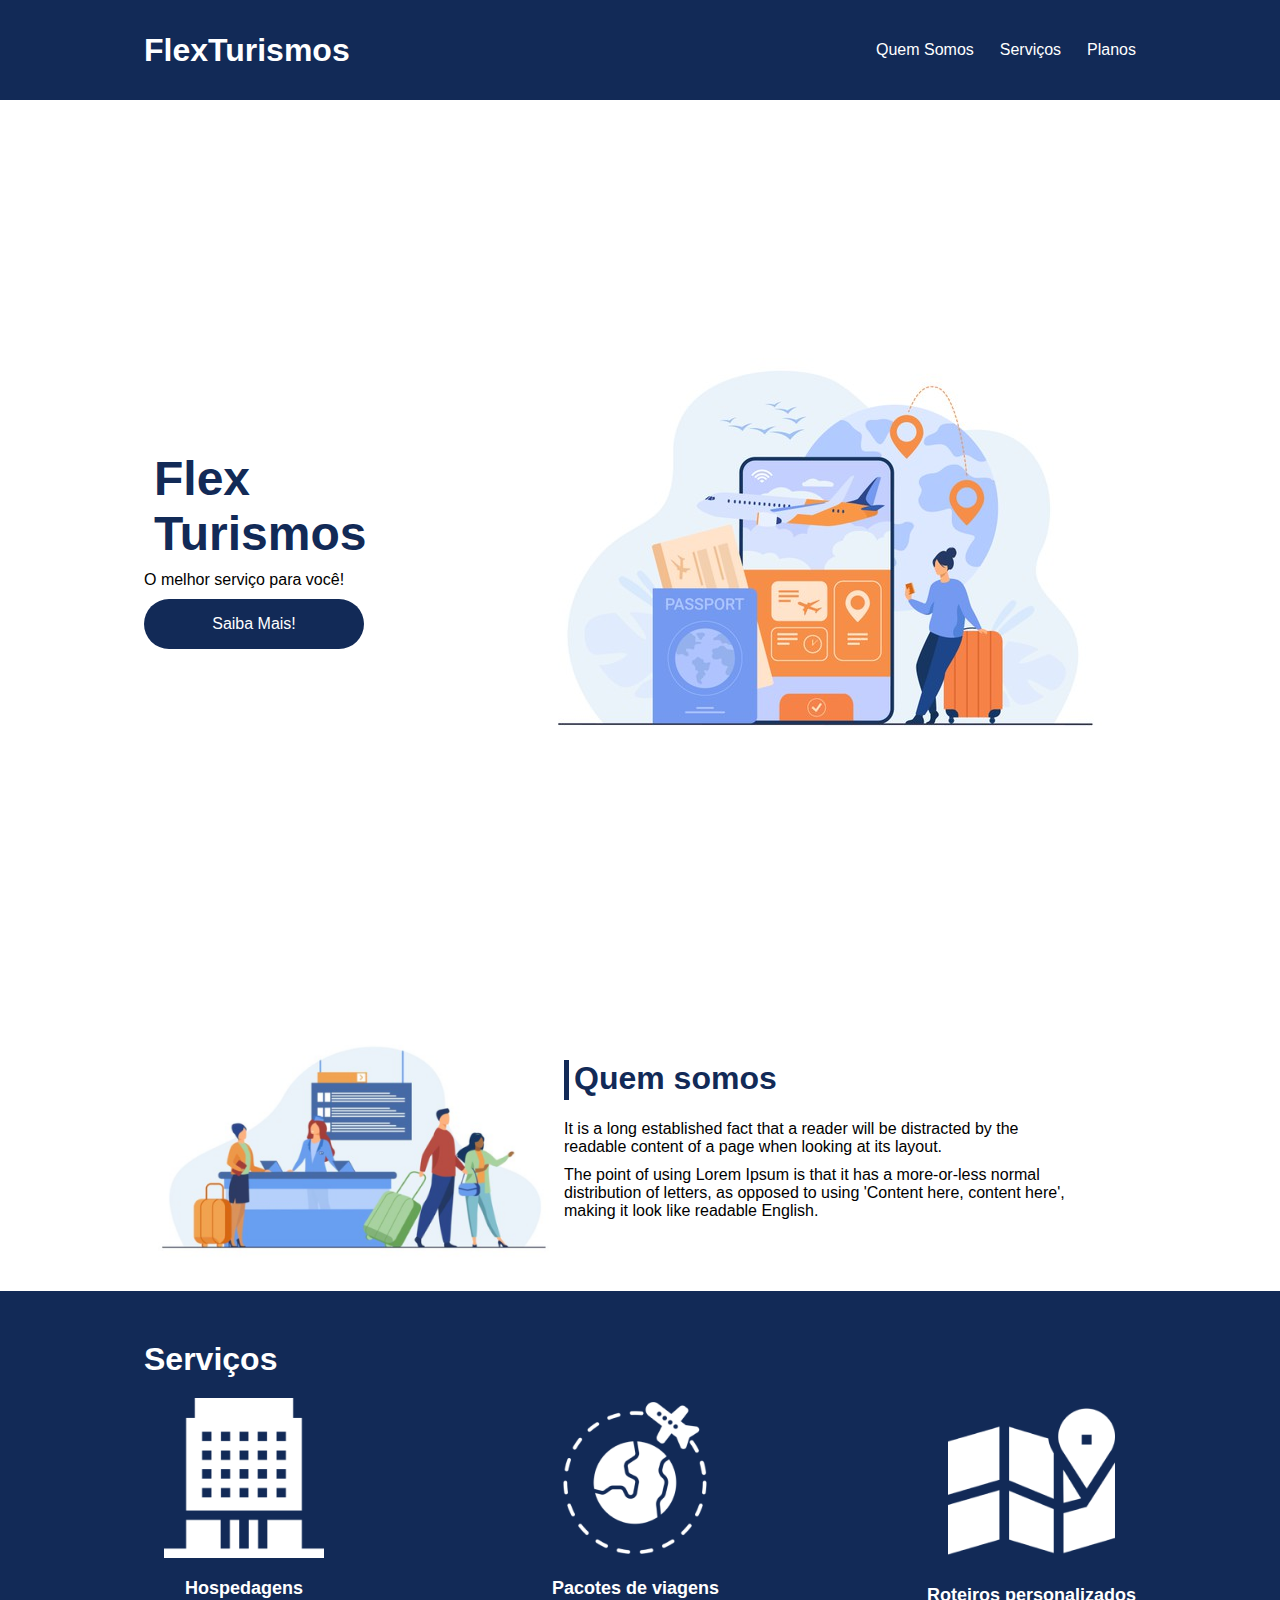
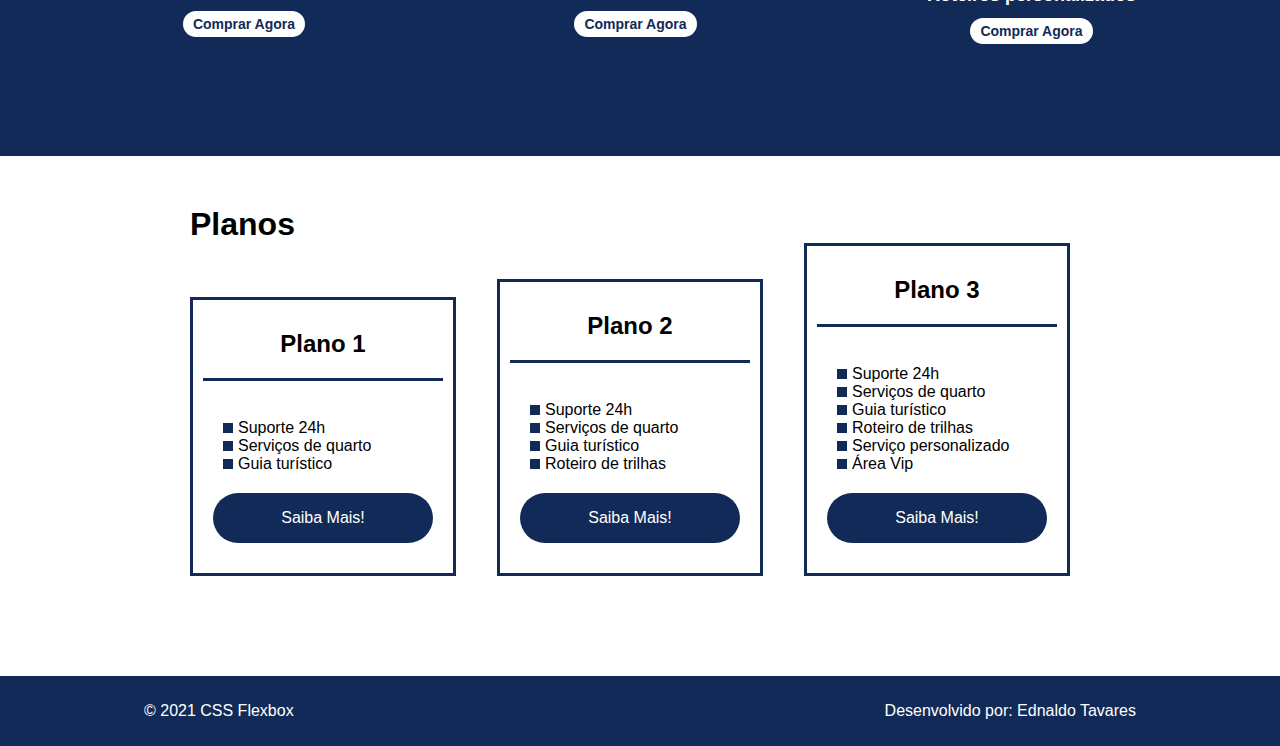
<file: Flexbox em css/projeto Flexbox - Dio/index.html>
<!DOCTYPE html>
<html lang="pt-br">
<head>
    <meta charset="UTF-8">
    <meta name="viewport" content="width=device-width, initial-scale=1.0">
    <title>Flex Turismos</title>
    <link rel="stylesheet" href="./src/css/style.css">
    <link rel=""precconect" href="https://font.googleapis.com">
    <link rel=""precconect" href="https://font.gstatic.com" crossorigin>
    <link href="https://font.googleapis.com/css2?family=Open+Sans:ital,wght@0,300;0,600;0,700;1,300;1,400;1,600&display=swap" >
</head>
<body>
    <header>
        <div class="flex-container menu">
            <div><h1>FlexTurismos</h1></div>
            <ul class="list-itens">
                <li><a href="#quem-somos">Quem Somos</a></li>
                <li><a href="#servicos">Serviços</a></li>
                <li><a href="#planos">Planos</a></li>
            </ul>
        </div>
    </header>

    <div class="flex-container apresentacao">
        <div class="texto-apresentacao" >
            <h1>Flex <br>Turismos</h1>
            <p>O melhor serviço para você!</p>
            <a href="" class="btn">Saiba Mais!</a>
        </div>

        <div>
            <div><img src="./src/images/0-main.png" alt="banner de apresentação"></div>
        </div>
    </div>

    <div class="flex-container" id="quem-somos">
        
        <div>
            <h2>Quem somos</h2>
            <p>It is a long established fact that a reader will be distracted by the readable content of a page when looking at its layout. </p>
            <p>The point of using Lorem Ipsum is that it has a more-or-less normal distribution of letters, as opposed to using 'Content here, content here', making it look like readable English.</p>
        </div>

        <div>
            <img src="./src/images/1-quem-somos.png" alt="balcão de atendimento">
        </div>

    </div>

    <div class="container-externo">
        
        <div class="flex-container" id="servicos">
            
            <div>
                <h2>Serviços</h2>
            </div>

            <div class="list-servicos">
                
                <div class="item-servico">
                    <div><img src="./src/images/icon-2.png" alt="hospedagens"></div>
                    <p>Hospedagens</p>
                    <a href="#">Comprar Agora</a>
                </div>

                <div class="item-servico">
                    <div ><img src="./src/images/icon-1.png" alt="pacote de viagens"></div>
                    <p>Pacotes de viagens</p>
                    <a href="#">Comprar Agora</a>
                </div>

                <div class="item-servico">
                    <div><img src="./src/images/icon-3.png" alt="roteiros personalizados"></div>
                    <p>Roteiros personalizados</p>
                    <a href="#">Comprar Agora</a>
                </div>

            </div>
        </div>
    </div>

    <div class="flex-container" id="planos">

        <div><h2>Planos</h2></div>

        <div class="lista-planos">

            <div class="item-plano">
                <h3>Plano 1</h3>
                <br>
                <ul>
                    <li>Suporte 24h</li>
                    <li>Serviços de quarto</li>
                    <li>Guia turístico</li>
                </ul>
                <a href="#" class="btn">Saiba Mais!</a>
            </div>
    
            <div class="item-plano">
                <h3>Plano 2</h3>
                <br>
                <ul>
                    <li>Suporte 24h</li>
                    <li>Serviços de quarto</li>
                    <li>Guia turístico</li>
                    <li>Roteiro de trilhas</li>
                </ul>
                <a href="#" class="btn">Saiba Mais!</a>
            </div>
    
            <div class="item-plano">
                <h3>Plano 3</h3>
                <br>
                <ul>
                    <li>Suporte 24h</li>
                    <li>Serviços de quarto</li>
                    <li>Guia turístico</li>
                    <li>Roteiro de trilhas</li>
                    <li>Serviço personalizado</li>
                    <li>Área Vip</li>
                </ul>
                <a href="#" class="btn">Saiba Mais!</a>
            </div>

        </div>
        
    </div>

    <footer>
        <div class="flex-container footer">
            <p>&copy; 2021 CSS Flexbox</p>
            <p>Desenvolvido por: Ednaldo Tavares</p>
        </div>
    </footer>
</body>
</html>
</file>
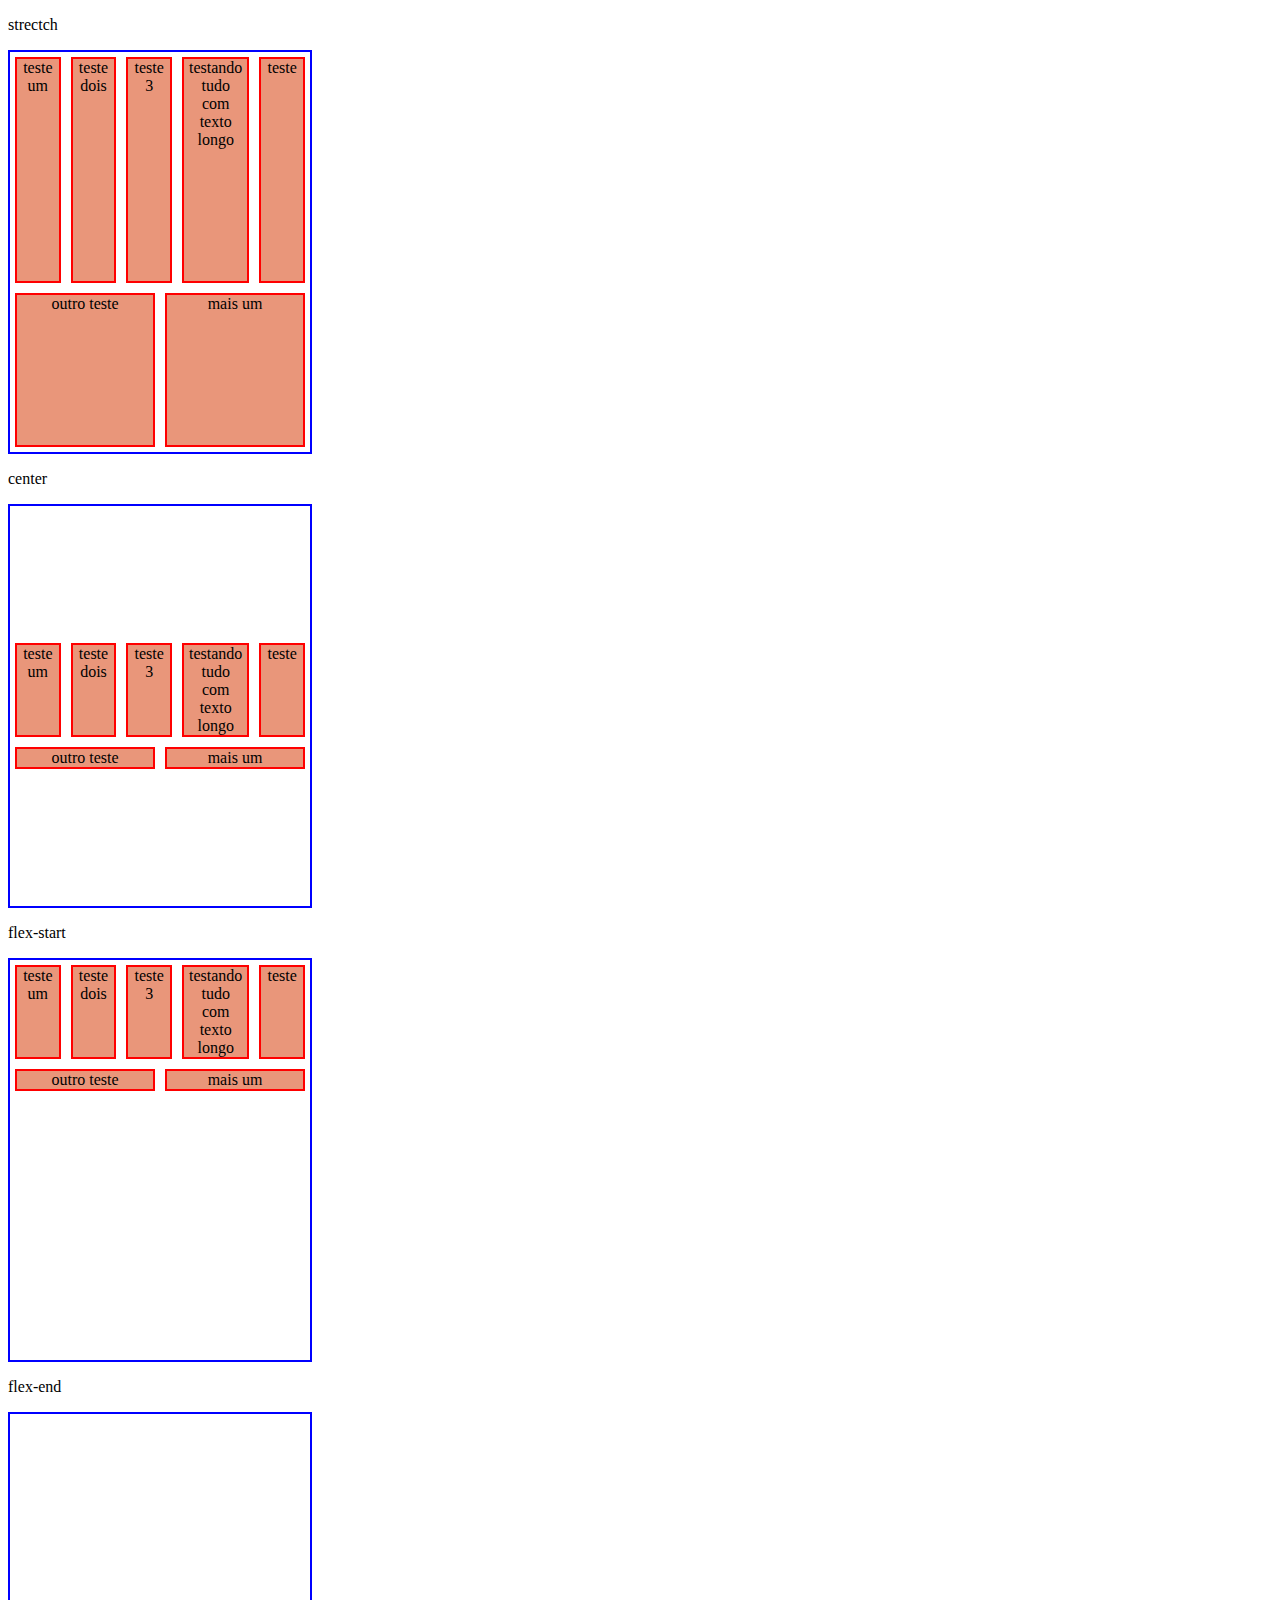
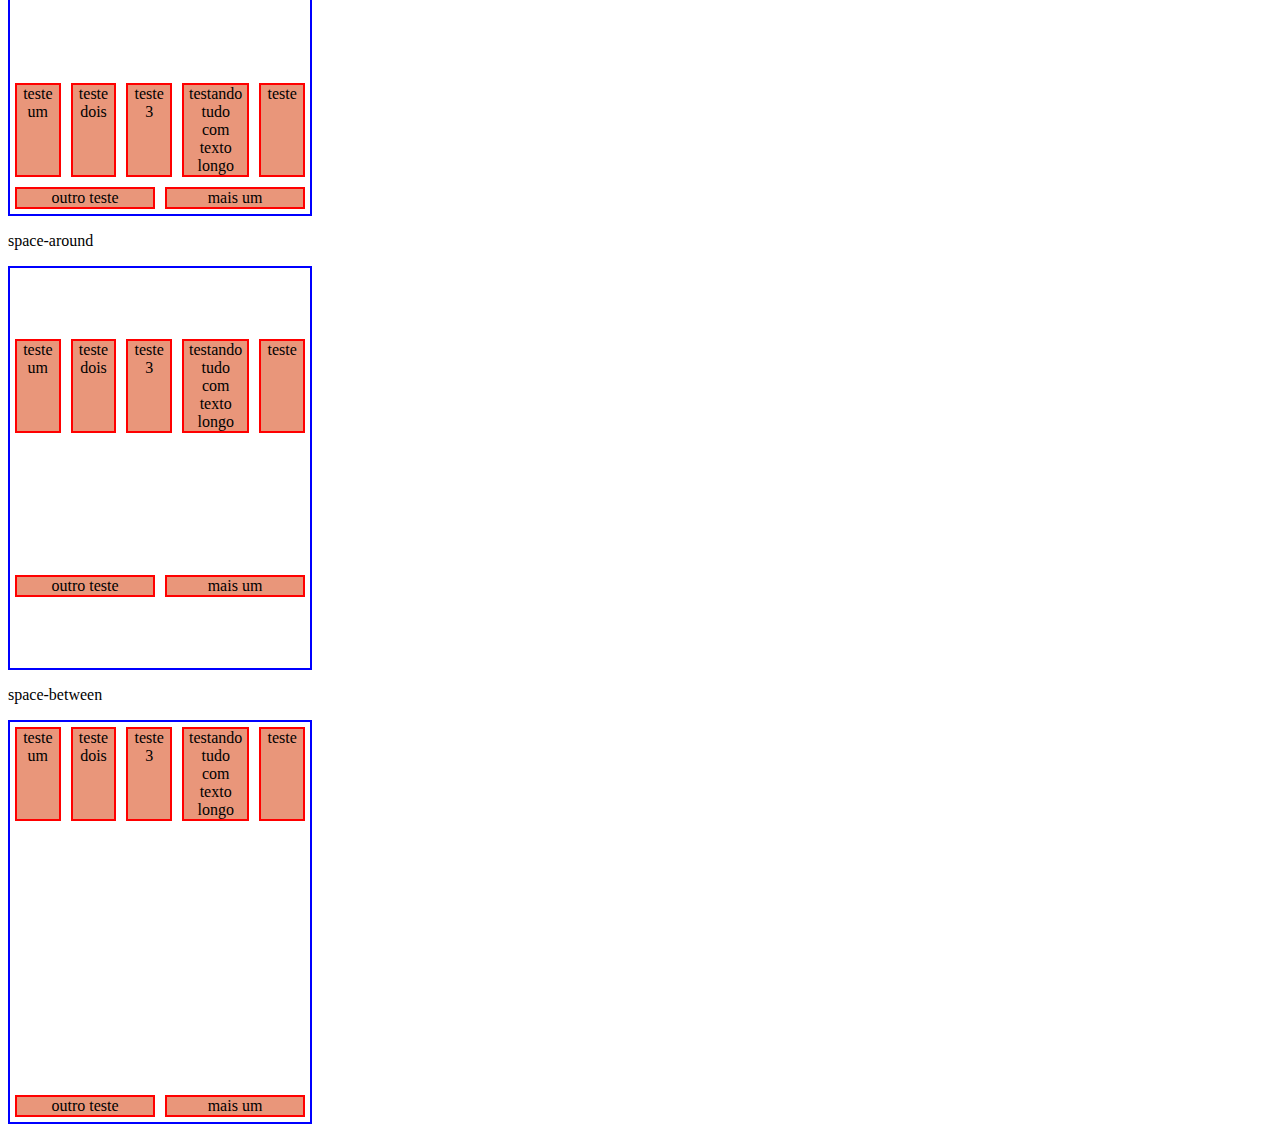
<file: Flexbox em css/Align-content.html>
<!DOCTYPE html>
<html lang="en">
<head>
    <meta charset="UTF-8">
    <meta http-equiv="X-UA-Compatible" content="IE=edge">
    <meta name="viewport" content="width=device-width, initial-scale=1.0">
    <title>Fundamentos Align content</title>
    <style>
        .container{
            height: 400px;
            max-width: 300px;
            display: flex;
            flex-wrap: wrap;
            border:2px solid blue;
        }

        .item{
            background-color: darksalmon;
            padding: 0 5px;
            margin: 5px;
            flex: 1;
            text-align: center;
            color: black;
            border: 2px solid red;
        }

        .stretch{
            align-content: strectch;
        }

        .center{
            align-content: center;
        }
        
        .flex-start{
            align-content: flex-start;
        }

        .flex-end{
            align-content: flex-end;
        }

        .space-around{
            align-content: space-around;
        }

        .space-between{
            align-content: space-between;
        }
    </style>
</head>
<body>
    <p>strectch</p>
    <div class="container strectch">
        <div class="item">teste um</div>
        <div class="item">teste dois</div>
        <div class="item">teste 3</div>
        <div class="item">testando tudo com texto longo</div>
        <div class="item">teste</div>
        <div class="item">outro teste</div>
        <div class="item">mais um</div>
    </div>

    <p>center</p>
    <div class="container center">
        <div class="item">teste um</div>
        <div class="item">teste dois</div>
        <div class="item">teste 3</div>
        <div class="item">testando tudo com texto longo</div>
        <div class="item">teste</div>
        <div class="item">outro teste</div>
        <div class="item">mais um</div>
    </div>

    
    <p>flex-start</p>
    <div class="container flex-start">
        <div class="item">teste um</div>
        <div class="item">teste dois</div>
        <div class="item">teste 3</div>
        <div class="item">testando tudo com texto longo</div>
        <div class="item">teste</div>
        <div class="item">outro teste</div>
        <div class="item">mais um</div>
    </div>


    <p>flex-end</p>
    <div class="container flex-end">
        <div class="item">teste um</div>
        <div class="item">teste dois</div>
        <div class="item">teste 3</div>
        <div class="item">testando tudo com texto longo</div>
        <div class="item">teste</div>
        <div class="item">outro teste</div>
        <div class="item">mais um</div>
    </div>

    <p>space-around</p>
    <div class="container space-around">
        <div class="item">teste um</div>
        <div class="item">teste dois</div>
        <div class="item">teste 3</div>
        <div class="item">testando tudo com texto longo</div>
        <div class="item">teste</div>
        <div class="item">outro teste</div>
        <div class="item">mais um</div>
    </div>


    <p>space-between</p>
    <div class="container space-between">
        <div class="item">teste um</div>
        <div class="item">teste dois</div>
        <div class="item">teste 3</div>
        <div class="item">testando tudo com texto longo</div>
        <div class="item">teste</div>
        <div class="item">outro teste</div>
        <div class="item">mais um</div>
    </div>
</body>
</html>
</file>
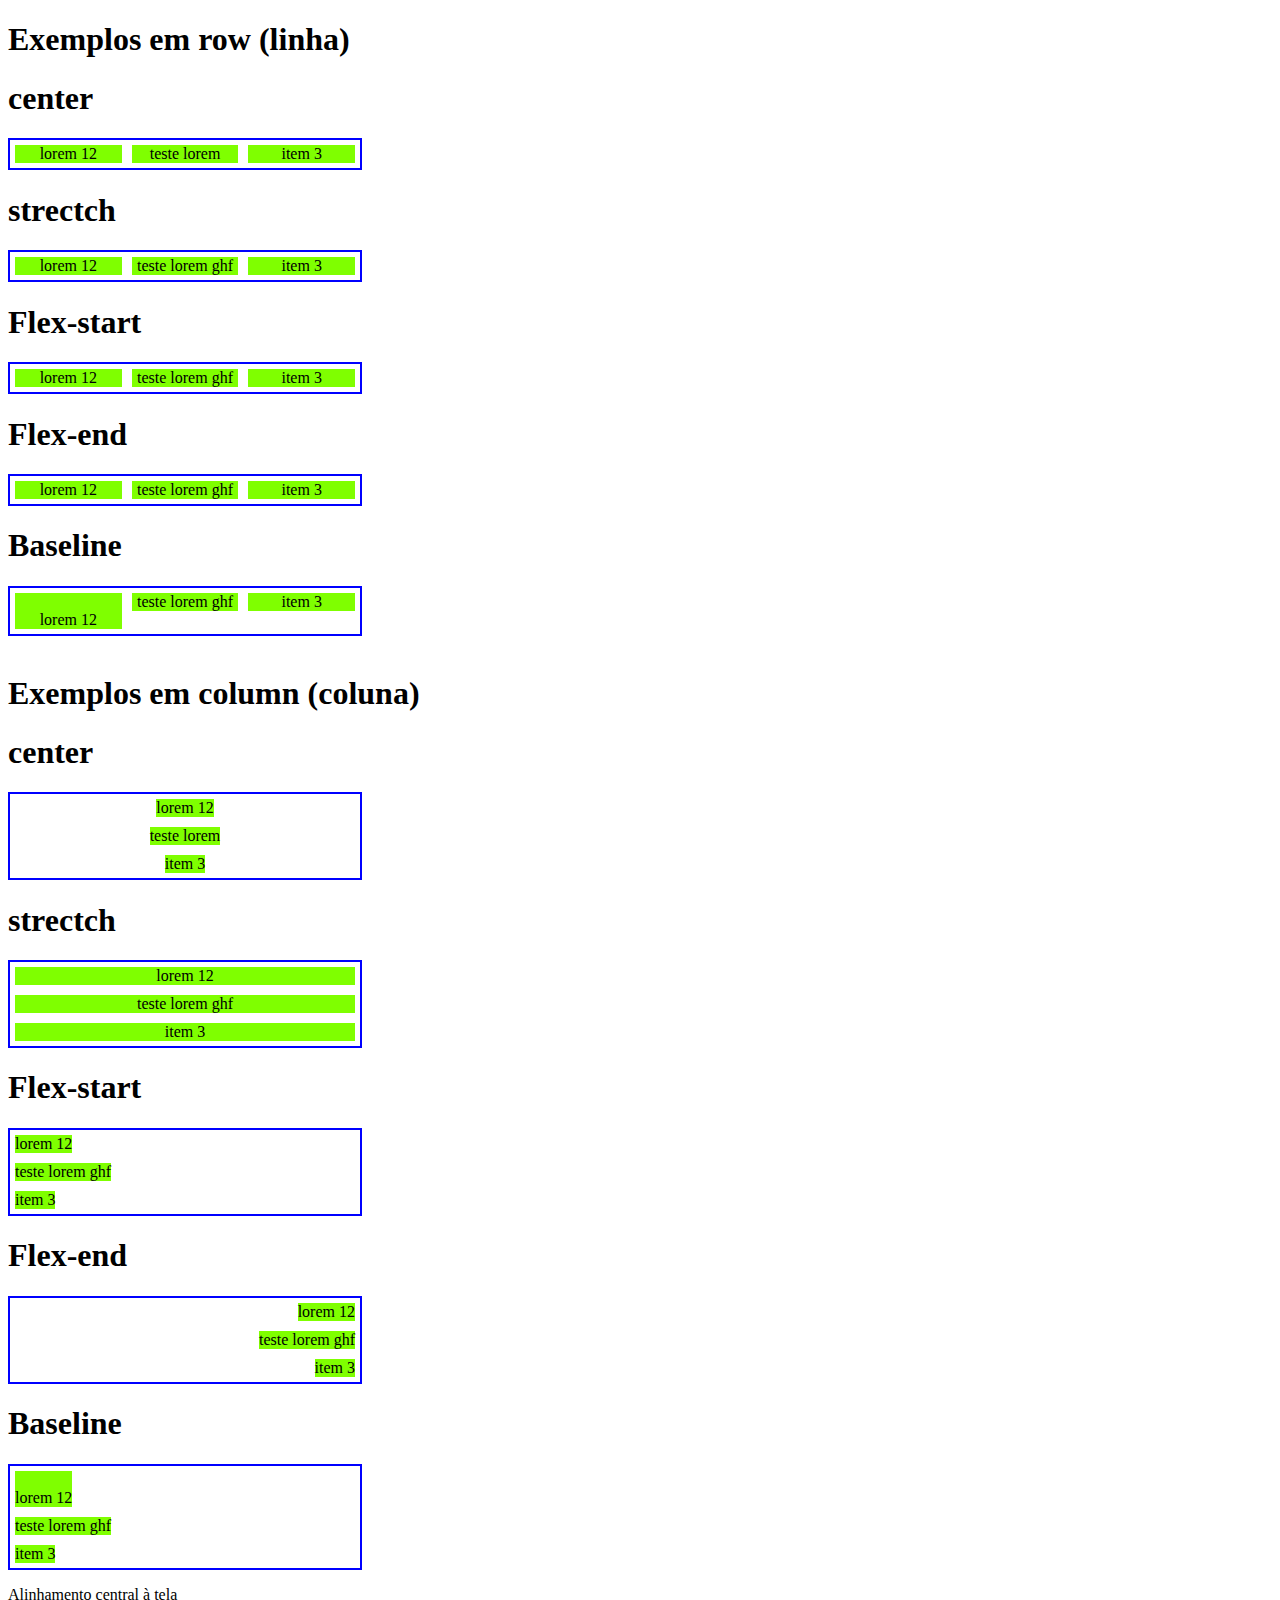
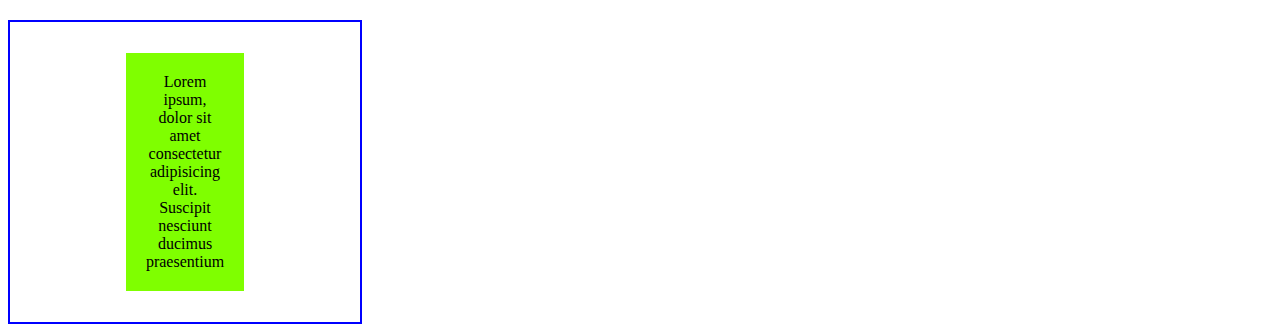
<file: Flexbox em css/Align-items.html>
<!DOCTYPE html>
<html lang="en">
<head>
    <meta charset="UTF-8">
    <meta http-equiv="X-UA-Compatible" content="IE=edge">
    <meta name="viewport" content="width=
    , initial-scale=1.0">
    <title>Fundamentos Align-items</title>
    <style>
        .container{
            max-width: 350px;
            border: 2px  solid blue;
            display: flex;
        }

        .item{
            background-color: chartreuse;
            margin: 5px;
            color: black;
            text-align: center;
            flex: 1;
        }

        .center{
            align-items: center;
        }

        .strectch{
            align-items: stretch;
        }

        .start{
            align-items: flex-start;
        }

        .end{
            align-items: flex-end;
        }

        .baseline{
            align-items: baseline;
        }

        .column{
            flex-direction: column;
        }

        .central{
            height: 300px;
            justify-content: center;
        }
        .central .item{
            flex: 0;
            padding: 20px;
        }
    </style>
</head>
<body>
<h1>Exemplos em row (linha)</h1>

    <h1>center</h1>
<section class="container center ">
<div class="item">lorem 12</div>
<div class="item">teste lorem</div>
<div class="item">item 3</div>
</section>

<h1>strectch</h1>
<section class="container strectch">
<div class="item">lorem 12</div>
<div class="item">teste lorem ghf</div>
<div class="item">item 3</div>
</section>

<h1>Flex-start</h1>
<section class="container start">
<div class="item">lorem 12</div>
<div class="item">teste lorem ghf</div>
<div class="item">item 3</div>
</section>

<h1>Flex-end</h1>
<section class="container end">
<div class="item">lorem 12</div>
<div class="item">teste lorem ghf</div>
<div class="item">item 3</div>
</section>

<h1>Baseline</h1>
<section class="container baseline">
<div class="item"> <br>lorem 12</div>
<div class="item">teste lorem ghf</div>
<div class="item">item 3</div>
</section>

<br>

<h1>Exemplos em column (coluna)</h1>

    <h1>center</h1>
<section class="container center column">
<div class="item">lorem 12</div>
<div class="item">teste lorem</div>
<div class="item">item 3</div>
</section>

<h1>strectch</h1>
<section class="container strectch column">
<div class="item">lorem 12</div>
<div class="item">teste lorem ghf</div>
<div class="item">item 3</div>
</section>

<h1>Flex-start</h1>
<section class="container start column">
<div class="item">lorem 12</div>
<div class="item">teste lorem ghf</div>
<div class="item">item 3</div>
</section>

<h1>Flex-end</h1>
<section class="container end column">
<div class="item">lorem 12</div>
<div class="item">teste lorem ghf</div>
<div class="item">item 3</div>
</section>

<h1>Baseline</h1>
<section class="container baseline column">
<div class="item"> <br>lorem 12</div>
<div class="item">teste lorem ghf</div>
<div class="item">item 3</div>
</section>

<p>Alinhamento central à tela</p>
<section class="container central center">
<div class="item">Lorem ipsum, dolor sit amet consectetur adipisicing elit. Suscipit nesciunt ducimus praesentium </div>
</section>


</body>
</html>
</file>
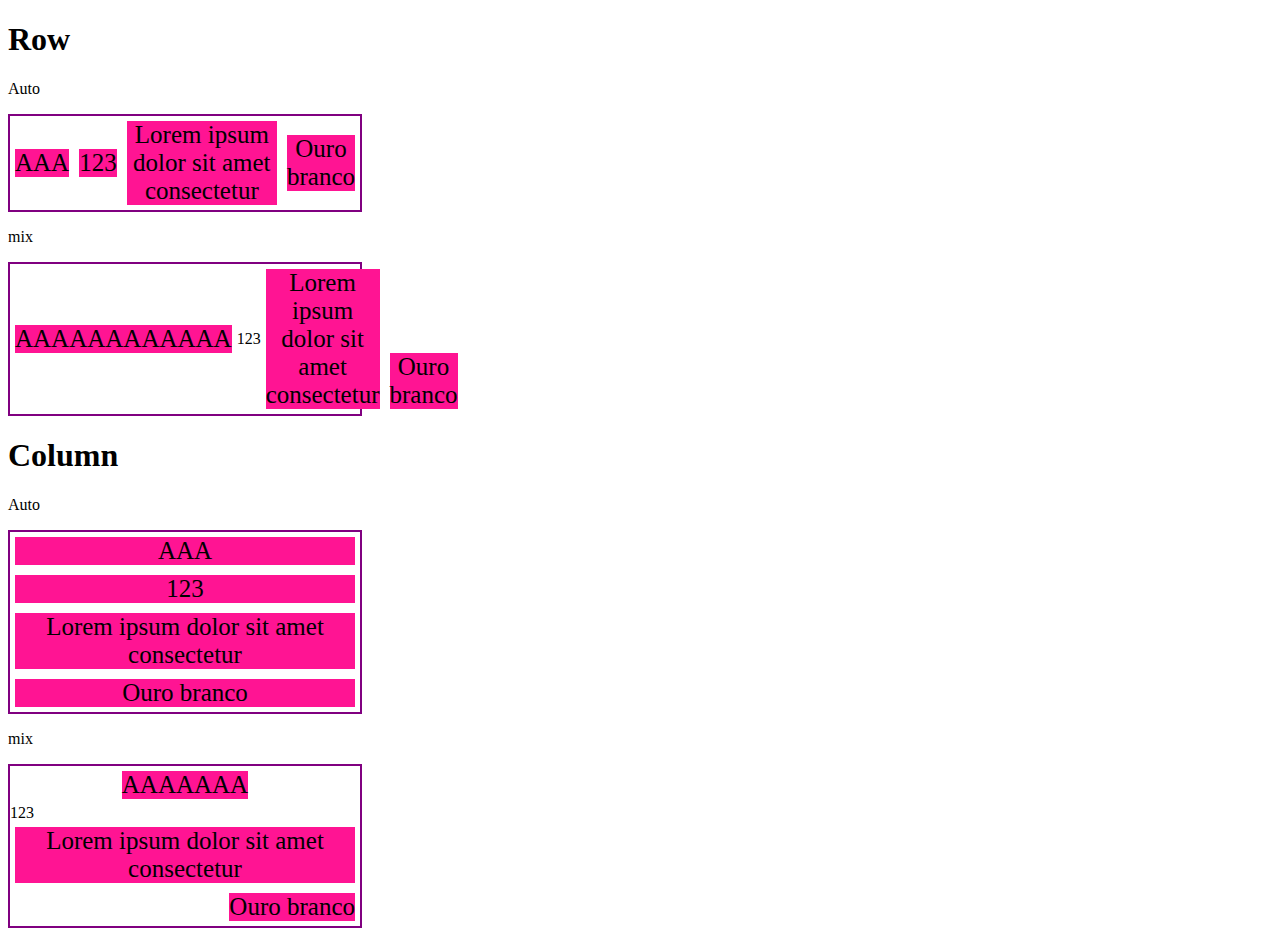
<file: Flexbox em css/Align-self.html>
<!DOCTYPE html>
<html lang="en">
<head>
    <meta charset="UTF-8">
    <meta http-equiv="X-UA-Compatible" content="IE=edge">
    <meta name="viewport" content="width=device-width, initial-scale=1.0">
    <title>Fundamentos Align self</title>
    <style>
        .flex-container{
            max-width: 350px;
            border: 2px solid purple;
            margin-bottom: 10px;
            display: flex;
        }

        .align-container{
            align-items: center;
        }

        .item{
            background-color: deeppink;
            color: black;
            font-size: 25px;
            text-align: center;
            margin: 5px;
        }
        
        .center{
            align-self: center;
        }

        .start{
            align-self: flex-start;
        }
        
        .end{
            align-self: flex-end;
        }

        .baseline{
            align-self: baseline;
        }

        .strecth{
            align-self: stretch;
        }

        .auto{
            align-self: auto;
        }

        .direction{
            flex-direction: column;
        }
    </style>
</head>
<body>

    <h1>Row</h1>
    <p>Auto</p>
    <section class="flex-container align-container">
        <div class="item auto">AAA</div>
        <div class="item auto">123</div>
        <div class="item auto">Lorem ipsum dolor sit amet consectetur</div>
        <div class="item auto">Ouro branco</div>
    </section>

    <p>mix</p>
    <section class="flex-container align-container">
        <div class="item center">AAAAAAAAAAAA</div>
        <div class="itemstart">123</div>
        <div class="item strecth">Lorem ipsum dolor sit amet consectetur</div>
        <div class="item end">Ouro branco</div>
    </section>


    <h1>Column</h1>
    <p>Auto</p>
    <section class="flex-container direction">
        <div class="item auto">AAA</div>
        <div class="item auto">123</div>
        <div class="item auto">Lorem ipsum dolor sit amet consectetur</div>
        <div class="item auto">Ouro branco</div>
    </section>


    <p>mix</p>
    <section class="flex-container direction">
        <div class="item center">AAAAAAA</div>
        <div class="itemstart">123</div>
        <div class="item strecth">Lorem ipsum dolor sit amet consectetur</div>
        <div class="item end">Ouro branco</div>
    </section>

</body>
</html>
</file>
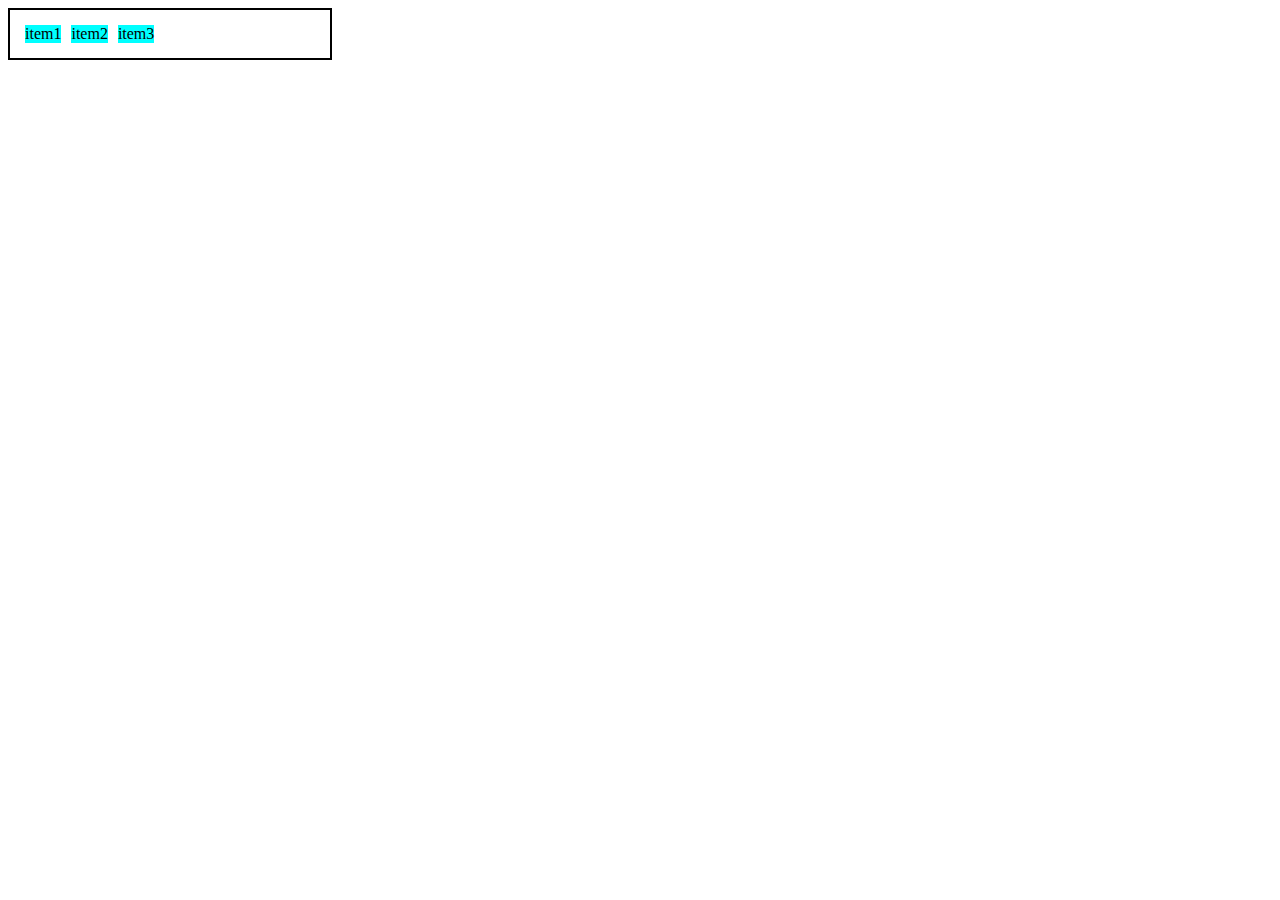
<file: Flexbox em css/DisplayFlex.html>
<!DOCTYPE html>
<html lang="en">
<head>
    <meta charset="UTF-8">
    <meta http-equiv="X-UA-Compatible" content="IE=edge">
    <meta name="viewport" content="width=device-width, initial-scale=1.0">
    <title>Fundamentos Display flex</title>
    <style>
.flex{
    max-width: 300px;
    padding: 10px;
    border: 2px solid black;
    display: flex;
}

.item{
    background-color: aqua;
    margin: 5px;
}
</style>

</head>
<body>

    <div class="flex">
        <div class="item">item1</div>
        <div class="item">item2</div>
        <div class="item">item3</div>
    </div>


</body>
</html>
</file>
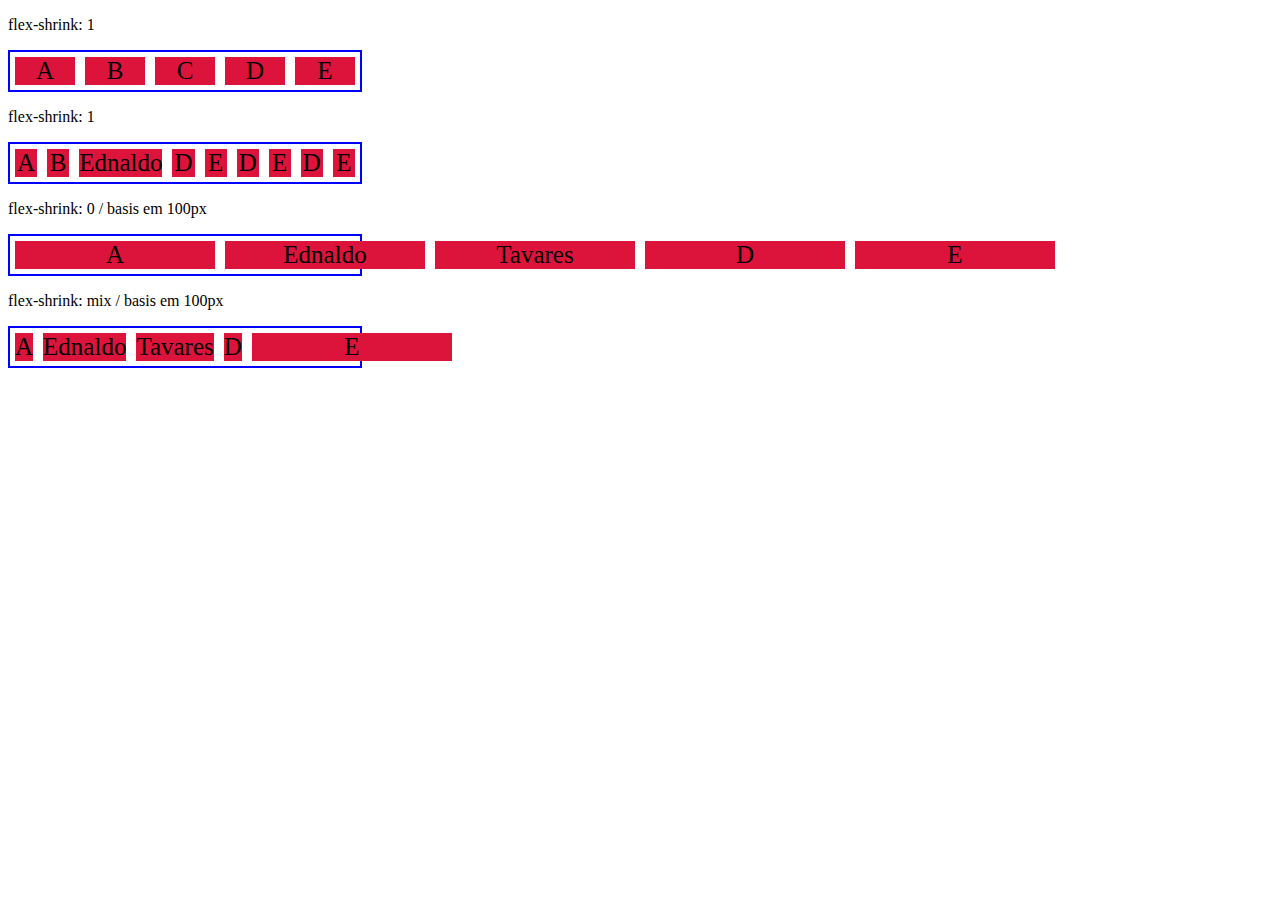
<file: Flexbox em css/flex shrink.html>
<!DOCTYPE html>
<html lang="en">
<head>
    <meta charset="UTF-8">
    <meta http-equiv="X-UA-Compatible" content="IE=edge">
    <meta name="viewport" content="width=device-width, initial-scale=1.0">
    <title>Fundamentos flex-shrink</title>
    <style>
        .flex-container{
            display: flex;
            border: 2px solid blue;
            max-width: 350px;
            margin-bottom: 10px;
        }

        .item{
            background-color: crimson;
            font-size: 25px;
            text-align: center;
            margin: 5px;
            flex: 1;
        }

        .s-1{
            flex-shrink:1;
        }

        .fg-1{
            flex-grow: 1;
        }

        .s-0{
            flex-shrink: 0;
            flex-basis: 200px;
        }

        .s-2{
            flex-shrink: 2;
            flex-basis: 100px;
        }

        .s-3{
            flex-shrink: 3;
            flex-basis: 100px;
        }
    </style>
</head>
<body>

    <p>flex-shrink: 1</p>
    <div class="flex-container">
        <div class="item s-1 fg-1">A</div>
        <div class="item s-1 fg-1">B</div>
        <div class="item s-1 fg-1">C</div>
        <div class="item s-1 fg-1">D</div>
        <div class="item s-1 fg-1">E</div>
    </div>

    <p>flex-shrink: 1</p>
    <div class="flex-container">
        <div class="item s-1 fg-1">A</div>
        <div class="item s-1 fg-1">B</div>
        <div class="item s-1 fg-1">Ednaldo </div>
        <div class="item s-1 fg-1">D</div>
        <div class="item s-1 fg-1">E</div>
        <div class="item s-1 fg-1">D</div>
        <div class="item s-1 fg-1">E</div>
        <div class="item s-1 fg-1">D</div>
        <div class="item s-1 fg-1">E</div>
    </div>

    <p>flex-shrink: 0 / basis em 100px</p>
    <div class="flex-container">
        <div class="item s-0 fg-1">A</div>
        <div class="item s-0 fg-1">Ednaldo</div>
        <div class="item s-0 fg-1">Tavares</div>
        <div class="item s-0 fg-1">D</div>
        <div class="item s-0 fg-1">E</div>
    </div>

    <p>flex-shrink: mix / basis em 100px</p>
    <div class="flex-container">
        <div class="item s-1 fg-1">A</div>
        <div class="item s-1 fg-1">Ednaldo</div>
        <div class="item s-2 fg-1">Tavares</div>
        <div class="item s-3 fg-1">D</div>
        <div class="item s-0 fg-1">E</div>
    </div>

</body>
</html>
</file>
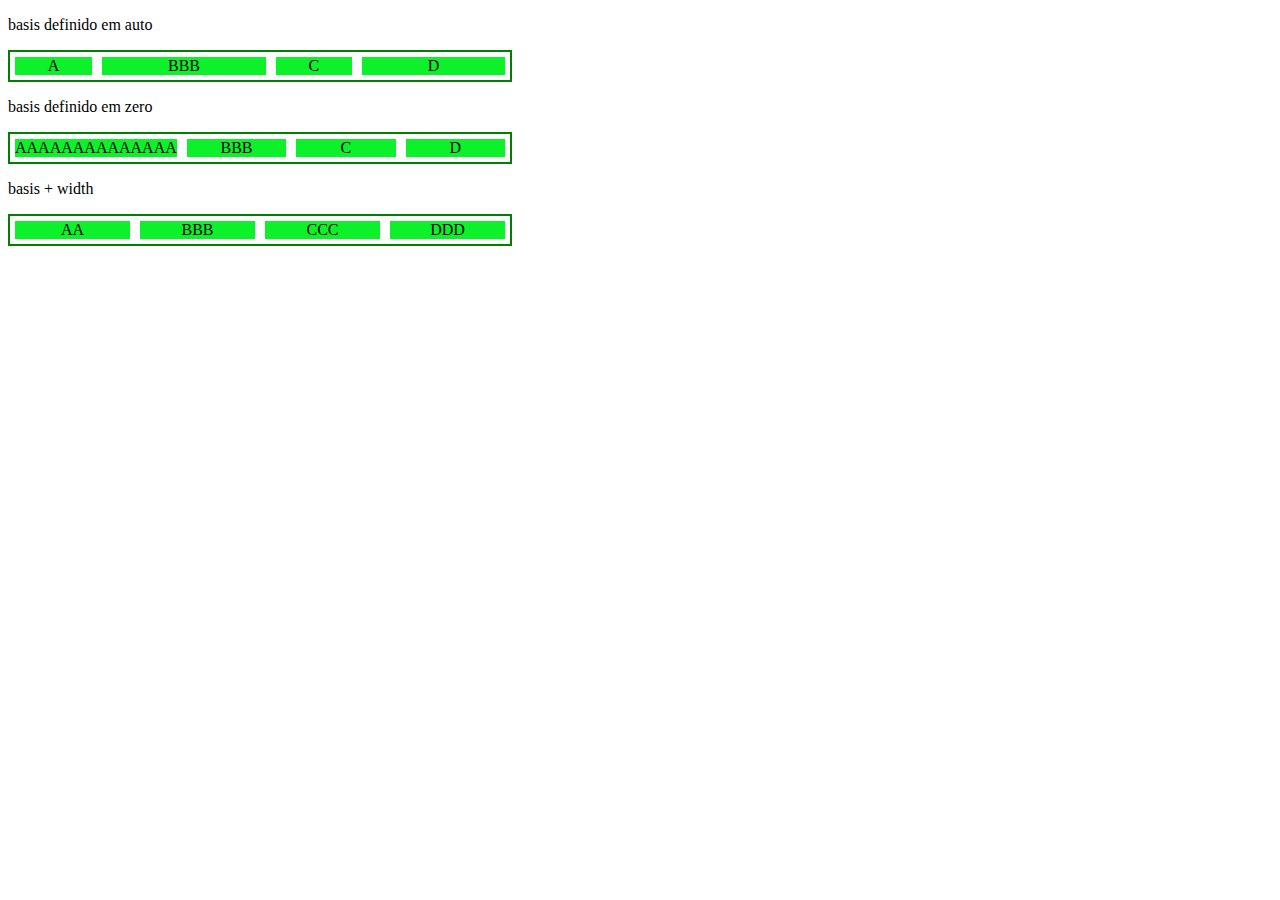
<file: Flexbox em css/flex-basis.html>
<!DOCTYPE html>
<html lang="en">
<head>
    <meta charset="UTF-8">
    <meta http-equiv="X-UA-Compatible" content="IE=edge">
    <meta name="viewport" content="width=device-width, initial-scale=1.0">
    <title>Fundamentos - flex basis</title>
    <style>
        .flex-container{
            max-width: 500px;
            border: 2px solid green;
            display: flex;

        }

        .item{
            background-color: rgb(12, 241, 42);
            color: black;
            text-align: center;
            margin: 5px;
        }

        .bauto{
            flex-basis: auto;

        }

        .fg-0{
            flex-grow: 0;
        }

        .fg-1{
            flex-grow: 1;
        }

        .fg-2{
            flex-grow: 2;
        }

        .b-0{
            flex-basis: 0;
        }
        .w100{
            flex-basis: 100px;
        }

    </style>
</head>
<body>

    <p>basis definido em auto</p>
    <div class="flex-container">
        <div class="item bauto fg-1">A</div>
        <div class="item bauto fg-2">BBB</div>
        <div class="item bauto fg-1">C</div>
        <div class="item bauto fg-2">D</div>
    </div>

    <p>basis definido em zero</p>
    <div class="flex-container">
        <div class="item b-0 fg-1">AAAAAAAAAAAAAA</div>
        <div class="item b-0 fg-1">BBB</div>
        <div class="item b-0 fg-1">C</div>
        <div class="item b-0 fg-1">D</div>
    </div>


    <p>basis + width</p>
    <div class="flex-container">
        <div class="item w100 fg-2">AA</div>
        <div class="item w100 fg-2">BBB</div>
        <div class="item w100 fg-2">CCC</div>
        <div class="item w100 fg-2">DDD</div>
    </div>
</body>
</html>
</file>
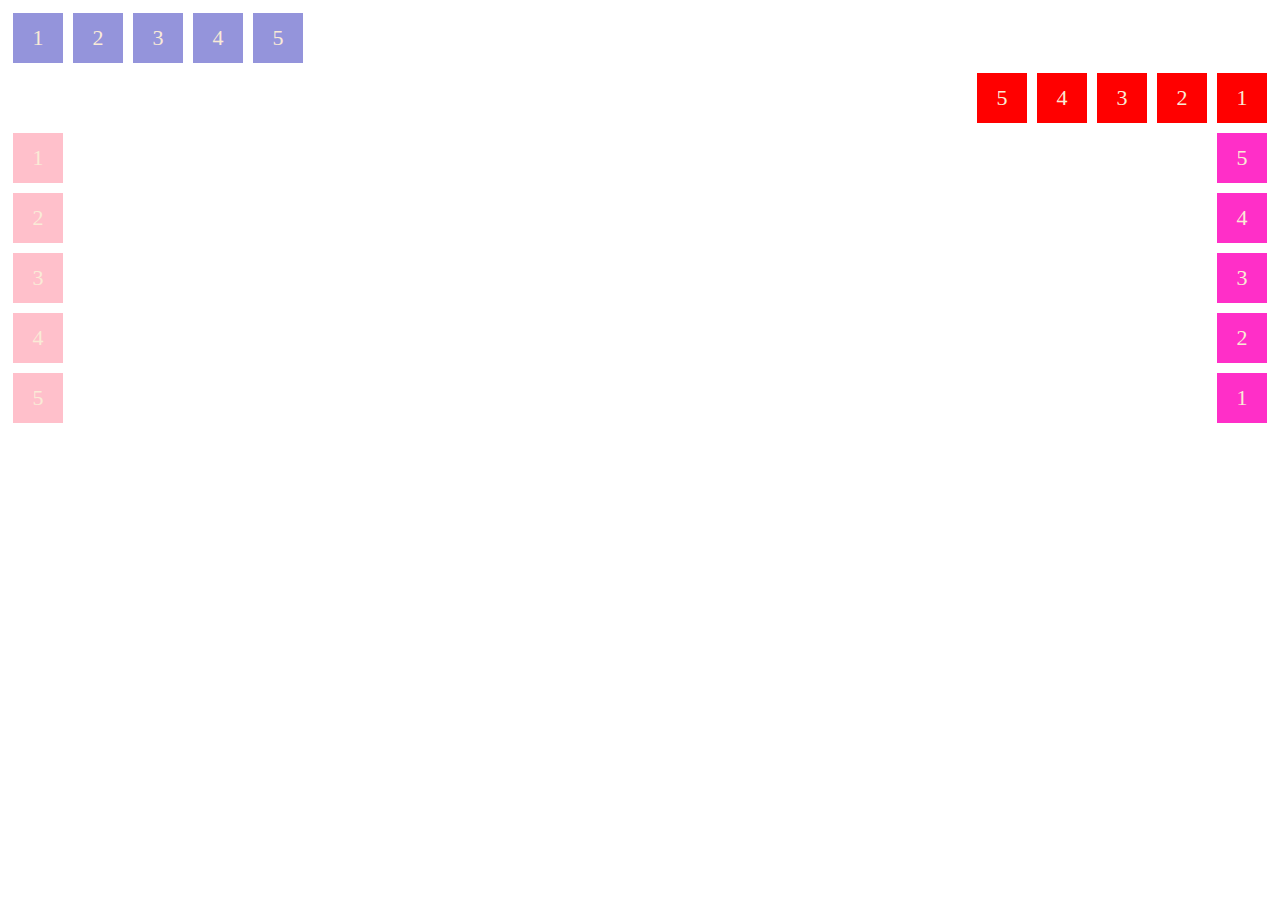
<file: Flexbox em css/Flex-Direction.html>
<!DOCTYPE html>
<html lang="en">
<head>
    <meta charset="UTF-8">
    <meta http-equiv="X-UA-Compatible" content="IE=edge">
    <meta name="viewport" content="width=device-width, initial-scale=1.0">
    <title>Fundamentos flex direction</title>
    <style>
        .flex-container{
            margin: 0;
            padding: 0;
            display: flex;
            list-style: none;
        }
.flex-item{
    background: rgb(148, 148, 219);
    height: 50px;
    width: 50px;
    line-height: 50px;
    font-size: 22px;
    text-align: center;
    color: antiquewhite;
    margin: 5px;
}

.row{
    flex-direction: row;
}
.row-reverse{
    flex-direction: row-reverse;
}

.row-reverse li{
    background-color: red;
}


.column{
    float: left;
    flex-direction: column;
    
}

.column li{
    background: pink;
}

.column-reverse{
    float: right;
    flex-direction: column-reverse;

}

.column-reverse li{
    background: rgb(255, 47, 200);
}



    </style>
</head>
<body>
    <ul class="flex-container row">
        <li class="flex-item">1</li>
        <li class="flex-item">2</li>
        <li class="flex-item">3</li>
        <li class="flex-item">4</li>
        <li class="flex-item">5</li>
    </ul>

    <ul class="flex-container row-reverse">
        <li class="flex-item">1</li> 
        <li class="flex-item">2</li>
        <li class="flex-item">3</li>
        <li class="flex-item">4</li>
        <li class="flex-item">5</li>
    </ul>

    
    <ul class="flex-container column">
        <li class="flex-item">1</li>
        <li class="flex-item">2</li>
        <li class="flex-item">3</li>
        <li class="flex-item">4</li>
        <li class="flex-item">5</li>
    </ul>

     
    <ul class="flex-container column-reverse">
        <li class="flex-item">1</li>
        <li class="flex-item">2</li>
        <li class="flex-item">3</li>
        <li class="flex-item">4</li>
        <li class="flex-item">5</li>
    </ul>
</body>
</html>
</file>
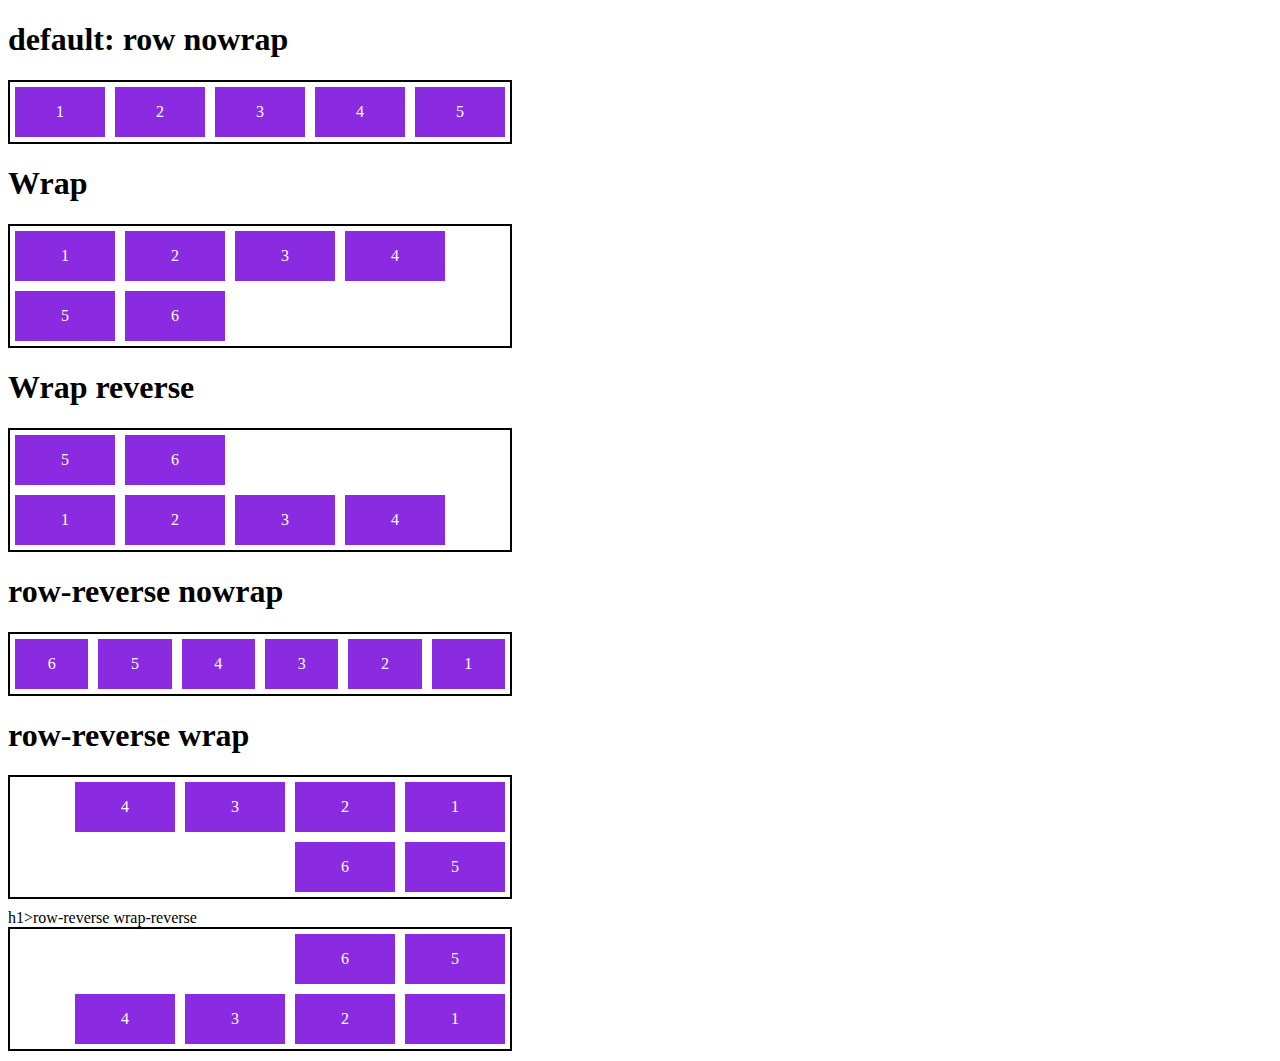
<file: Flexbox em css/flex-flow.html>
<!DOCTYPE html>
<html lang="en">
<head>
    <meta charset="UTF-8">
    <meta http-equiv="X-UA-Compatible" content="IE=edge">
    <meta name="viewport" content="width=device-width, initial-scale=1.0">
    <title>Fundamentos flex flow</title>
<style>
    .flex-container{
        display: flex;
        border: 2px solid black;
        max-width:500px;
        margin-bottom: 10px;
    }

    .default{
        flex-flow: row nowrap;
    }

    .wrap{
        flex-flow: row wrap;
    }
    .wrap-reverse{
        flex-flow: row wrap-reverse;
    }

    .r-nowrap{
        flex-flow: row-reverse nowrap;
    }

    .r-wrap{
        flex-flow: row-reverse wrap;
    }

    .rr-wrap{
        flex-flow: row-reverse wrap-reverse;
    }

    .item{
        background-color: blueviolet;
        margin: 5px;
        color: white;
        text-align: center;
        width: 100px;
        height: 50px;
        line-height: 50px;
        
    }
</style>

</head>
<body>
    <h1>default: row nowrap</h1>
    <div class="flex-container default">
        <div class="item">1</div>
        <div class="item">2</div>
        <div class="item">3</div>
        <div class="item">4</div>
        <div class="item">5</div>

    </div>


    <h1>Wrap</h1>
    <div class="flex-container wrap">
        <div class="item">1</div>
        <div class="item">2</div>
        <div class="item">3</div>
        <div class="item">4</div>
        <div class="item">5</div>
        <div class="item">6</div>

    </div>

    <h1>Wrap  reverse</h1>
    <div class="flex-container wrap-reverse">
        <div class="item">1</div>
        <div class="item">2</div>
        <div class="item">3</div>
        <div class="item">4</div>
        <div class="item">5</div>
        <div class="item">6</div>

    </div>

    <h1>row-reverse nowrap</h1>
    <div class="flex-container r-nowrap">
        <div class="item">1</div>
        <div class="item">2</div>
        <div class="item">3</div>
        <div class="item">4</div>
        <div class="item">5</div>
        <div class="item">6</div>

    </div>

    <h1>row-reverse wrap</h1>
    <div class="flex-container r-wrap">
        <div class="item">1</div>
        <div class="item">2</div>
        <div class="item">3</div>
        <div class="item">4</div>
        <div class="item">5</div>
        <div class="item">6</div>

    </div>

    h1>row-reverse wrap-reverse</h1>
    <div class="flex-container rr-wrap">
        <div class="item">1</div>
        <div class="item">2</div>
        <div class="item">3</div>
        <div class="item">4</div>
        <div class="item">5</div>
        <div class="item">6</div>

    </div>





</body>
</html>
</file>
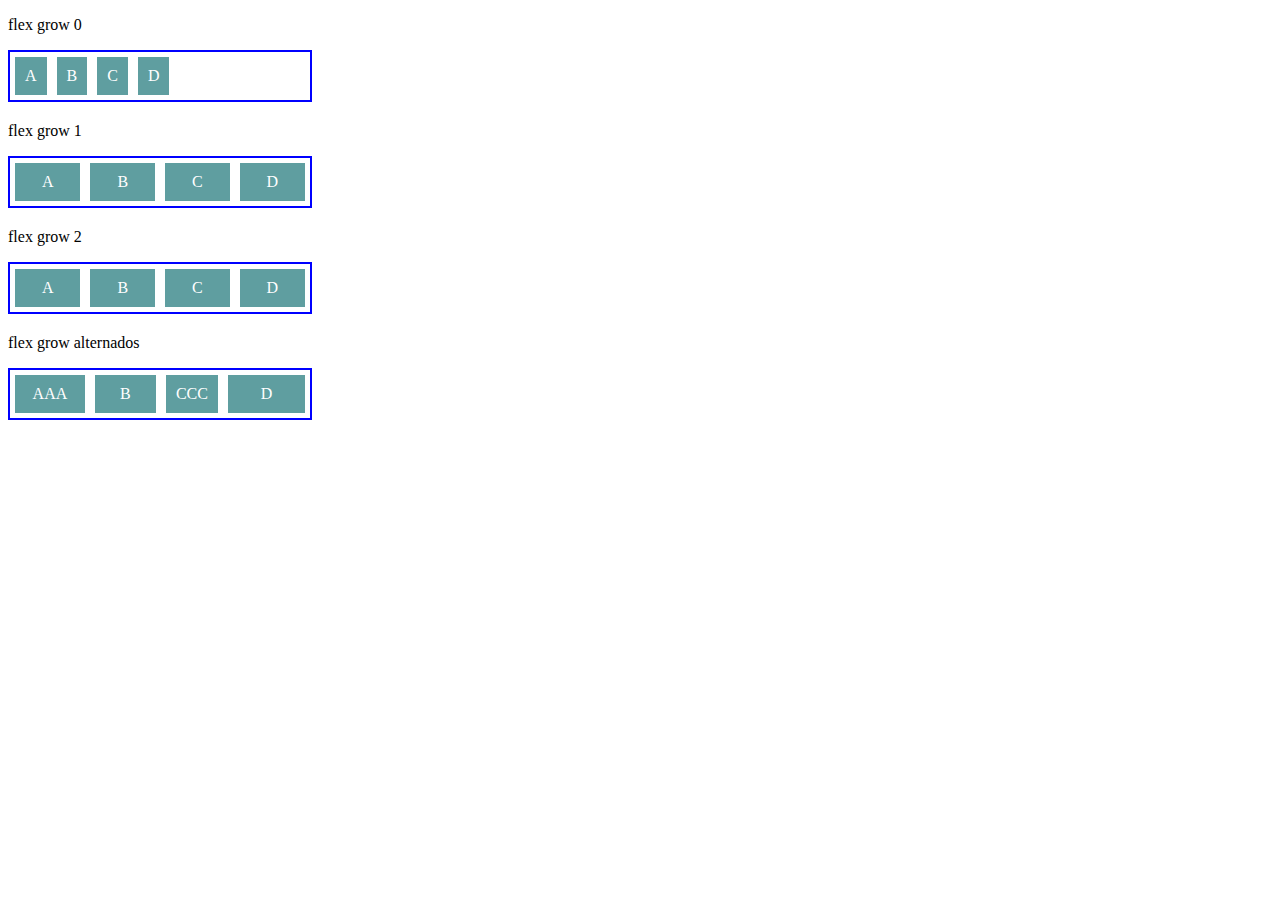
<file: Flexbox em css/flex-grow.html>
<!DOCTYPE html>
<html lang="en">
<head>
    <meta charset="UTF-8">
    <meta http-equiv="X-UA-Compatible" content="IE=edge">
    <meta name="viewport" content="width=device-width, initial-scale=1.0">
    <title>Fundamentos flex grow</title>
    <style>
        .flex-container{
            display: flex;
            border: 2px solid blue;
            max-width: 300px;
            margin-bottom: 20px;
        }
    

        .item{
            background-color: cadetblue;
            margin: 5px;
            padding: 10px;
            text-align: center;
            color: white;
        }

        .fg-0{
            flex-grow: 0;
        }
        
        .fg-1{
            flex-grow: 1;
        }

        
        .fg-2{
            flex-grow: 2;
        }

        
        .fg-3{
            flex-grow: 3;
        }
    </style>
</head>
<body>
    <p>flex grow 0</p>
    <div class=" flex-container">
        <div class="item fg-0">A</div>
        <div class="item fg-0">B</div>
        <div class="item fg-0">C</div>
        <div class="item fg-0">D</div>
    </div>


<p>flex grow 1</p> 
    <div class=" flex-container">
        <div class="item fg-1">A</div>
        <div class="item fg-1">B</div>
        <div class="item fg-1">C</div>
        <div class="item fg-1">D</div>
    </div>

   <p> flex grow 2</p>
    <div class=" flex-container fg-2">
        <div class="item fg-2">A</div>
        <div class="item fg-2">B</div>
        <div class="item fg-2">C</div>
        <div class="item fg-2">D</div>
    </div>

   <p> flex grow alternados</p>
    <div class=" flex-container fg-3">
        <div class="item fg-1">AAA</div>
        <div class="item fg-2">B</div>
        <div class="item fg-0">CCC</div>
        <div class="item fg-3">D</div>
    </div>
</body>
</html>
</file>
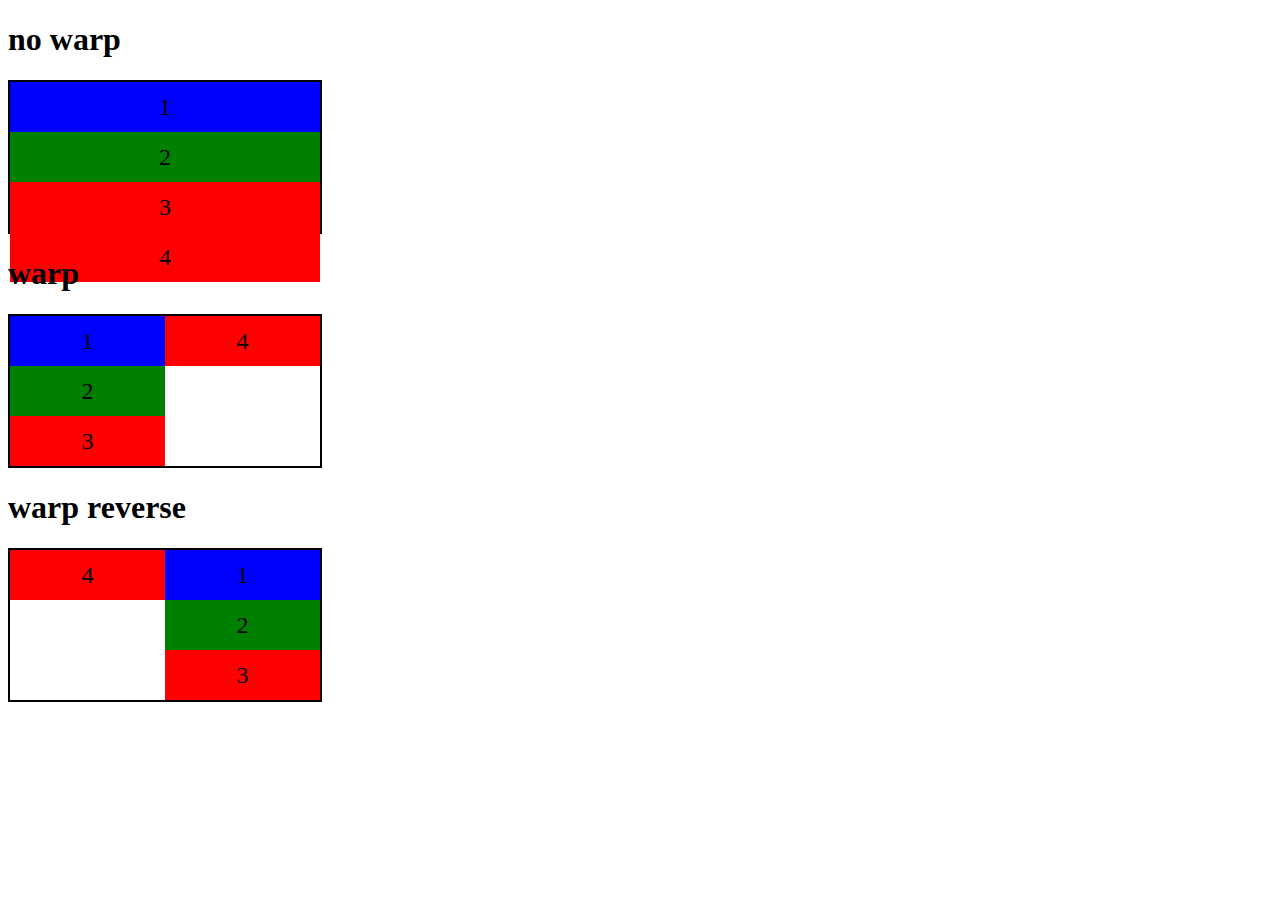
<file: Flexbox em css/flex-wrap.html>
<!DOCTYPE html>
<html lang="en">

<head>
    <meta charset="UTF-8">
    <meta http-equiv="X-UA-Compatible" content="IE=edge">
    <meta name="viewport" content="width=device-width, initial-scale=1.0">
    <title>Fundamentos flex wrap</title>
    <style>
        .flex-container {
            display: flex;
            flex-direction: column;
            height: 150px;
            border: 2px solid black;
            max-width: 310px;
        }

        .item {
            font-size: 24px;
            height: 50px;
            text-align: center;
            min-width:100px;
            line-height: 50px;
        }
        .nowarp {
            flex-wrap: nowrap;
        }

        .blue{
            background-color: blue;
        }
        .green{
            background-color: green;
        }
        .red{
            background-color: red;
        }
        .wrap{
            flex-wrap: wrap;
        }
.wrap-reverse{
    flex-wrap: wrap-reverse;
}


    </style>
</head>

<body>
    <h1>no warp</h1>

    <div class="flex-container nowrap ">
        <div class="item blue">1</div>
        <div class="item green">2</div>
        <div class="item red">3</div>
        <div class="item red">4</div>
    </div>


    <h1>warp</h1>

    <div class="flex-container wrap ">
        <div class="item blue">1</div>
        <div class="item green">2</div>
        <div class="item red">3</div>
        <div class="item red">4</div>
    </div>

    <h1>warp reverse</h1>

    <div class="flex-container wrap-reverse ">
        <div class="item blue">1</div>
        <div class="item green">2</div>
        <div class="item red">3</div>
        <div class="item red">4</div>
    </div>

</body>

</html>
</file>
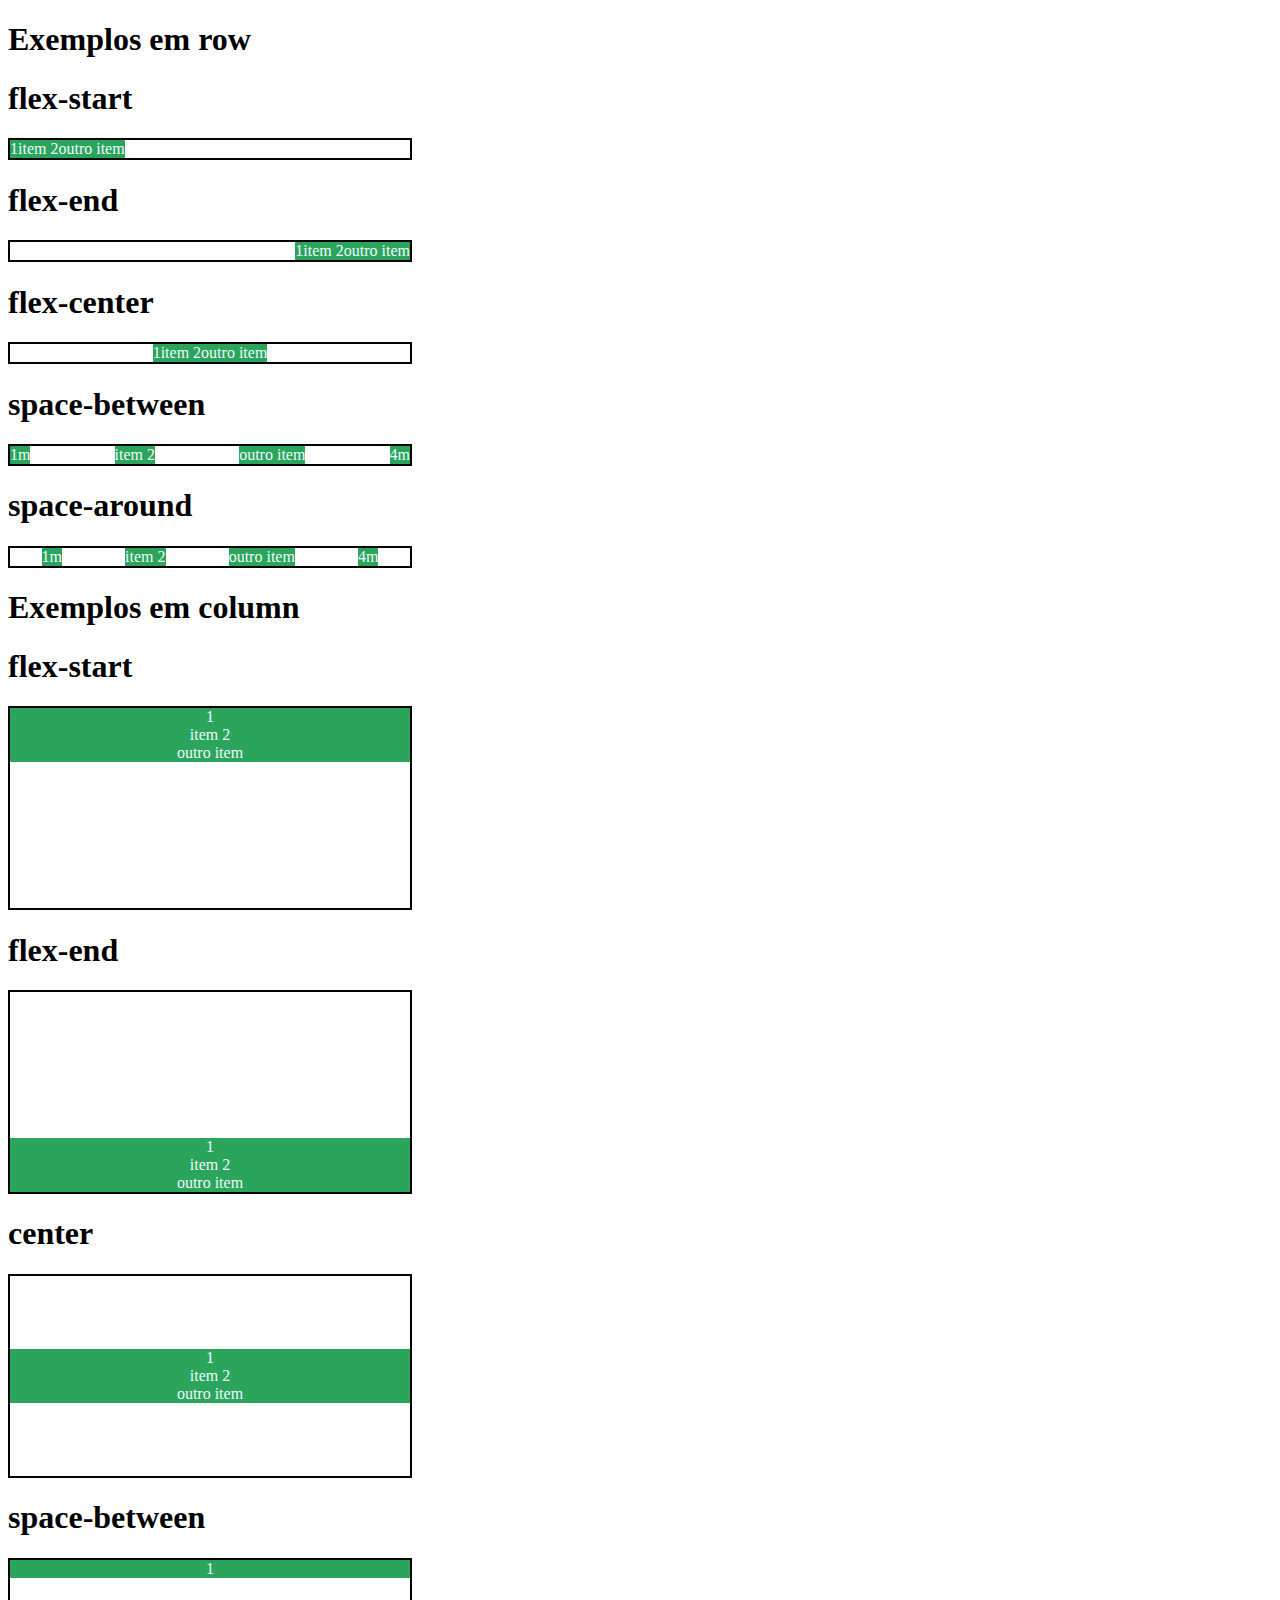
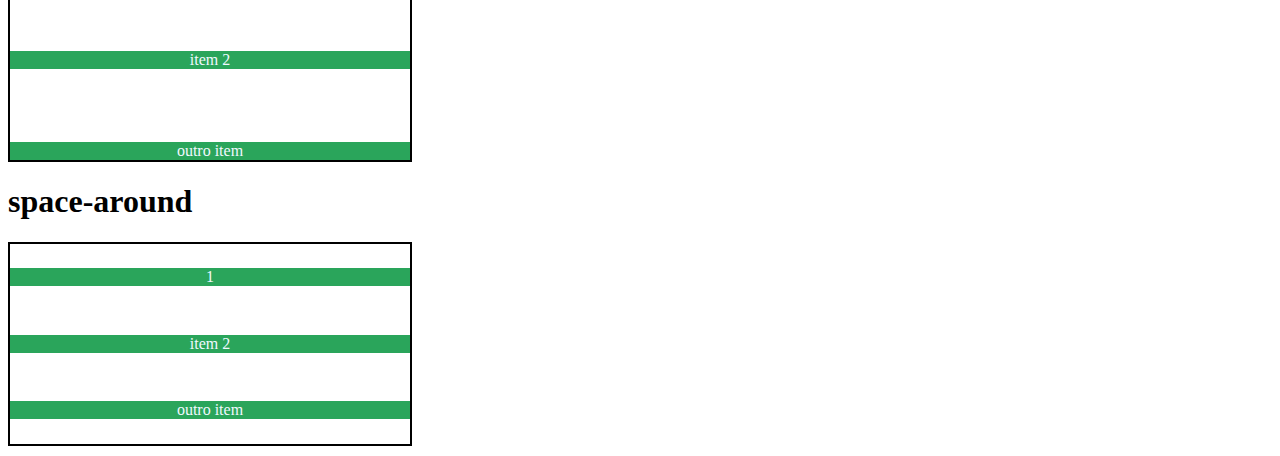
<file: Flexbox em css/justify content.html>
<!DOCTYPE html>
<html lang="en">

<head>
    <meta charset="UTF-8">
    <meta http-equiv="X-UA-Compatible" content="IE=edge">
    <meta name="viewport" content="width=device-width, initial-scale=1.0">
    <title>Fundamentos justify content</title>
    <style>
        .container {
            max-width: 400px;
            border: 2px solid black;
            margin: 0;
            display: flex;
            margin-bottom: 10px;
        }

        .item {
            background-color: rgb(42, 165, 91);
            margin: 5;
            text-align: center;
            color: aliceblue;
        }

        .flex-start{
            justify-content: flex-start;
        }

        .flex-end{
            justify-content: flex-end;
        }

        .center{
            justify-content: center;
        }
        .space-between{
            justify-content: space-between;
        }

        .space-around{
            justify-content: space-around;
        }

        .column{
            flex-direction: column;
            min-height: 200px;
        }

    </style>

</head>

<body>
    <h1>Exemplos em row</h1>
    <h1>flex-start</h1>
    <section class="container flex-start">
        <div class="item">1</div>
        <div class="item">item 2 </div>
        <div class="item">outro item</div>
    </section>

    <h1>flex-end</h1>
    <section class="container flex-end">
        <div class="item">1</div>
        <div class="item">item 2 </div>
        <div class="item">outro item</div>
    </section>

    <h1>flex-center</h1>
    <section class="container center">
        <div class="item">1</div>
        <div class="item">item 2 </div>
        <div class="item">outro item</div>
    </section>

    <h1>space-between</h1>
    <section class="container space-between">
        <div class="item">1m</div>
        <div class="item">item 2 </div>
        <div class="item">outro item</div>
        <div class="item">4m</div>
    </section>

        <h1>space-around</h1>
    <section class="container space-around">
        <div class="item">1m</div>
        <div class="item">item 2 </div>
        <div class="item">outro item</div>
        <div class="item">4m</div>
        </section>


        <h1>Exemplos em column</h1>

        <h1>flex-start</h1>
    <section class="container flex-start column">
        <div class="item">1</div>
        <div class="item">item 2 </div>
        <div class="item">outro item</div>
    </section>

    <h1>flex-end</h1>
    <section class="container flex-end column">
        <div class="item">1</div>
        <div class="item">item 2 </div>
        <div class="item">outro item</div>
    </section>

    <h1>center</h1>
    <section class="container center column">
        <div class="item">1</div>
        <div class="item">item 2 </div>
        <div class="item">outro item</div>
    </section>

    <h1>space-between</h1>
    <section class="container space-between column">
        <div class="item">1</div>
        <div class="item">item 2 </div>
        <div class="item">outro item</div>
    </section>

    <h1>space-around</h1>
    <section class="container space-around column">
        <div class="item">1</div>
        <div class="item">item 2 </div>
        <div class="item">outro item</div>
    </section>

</body>

</html>
</file>
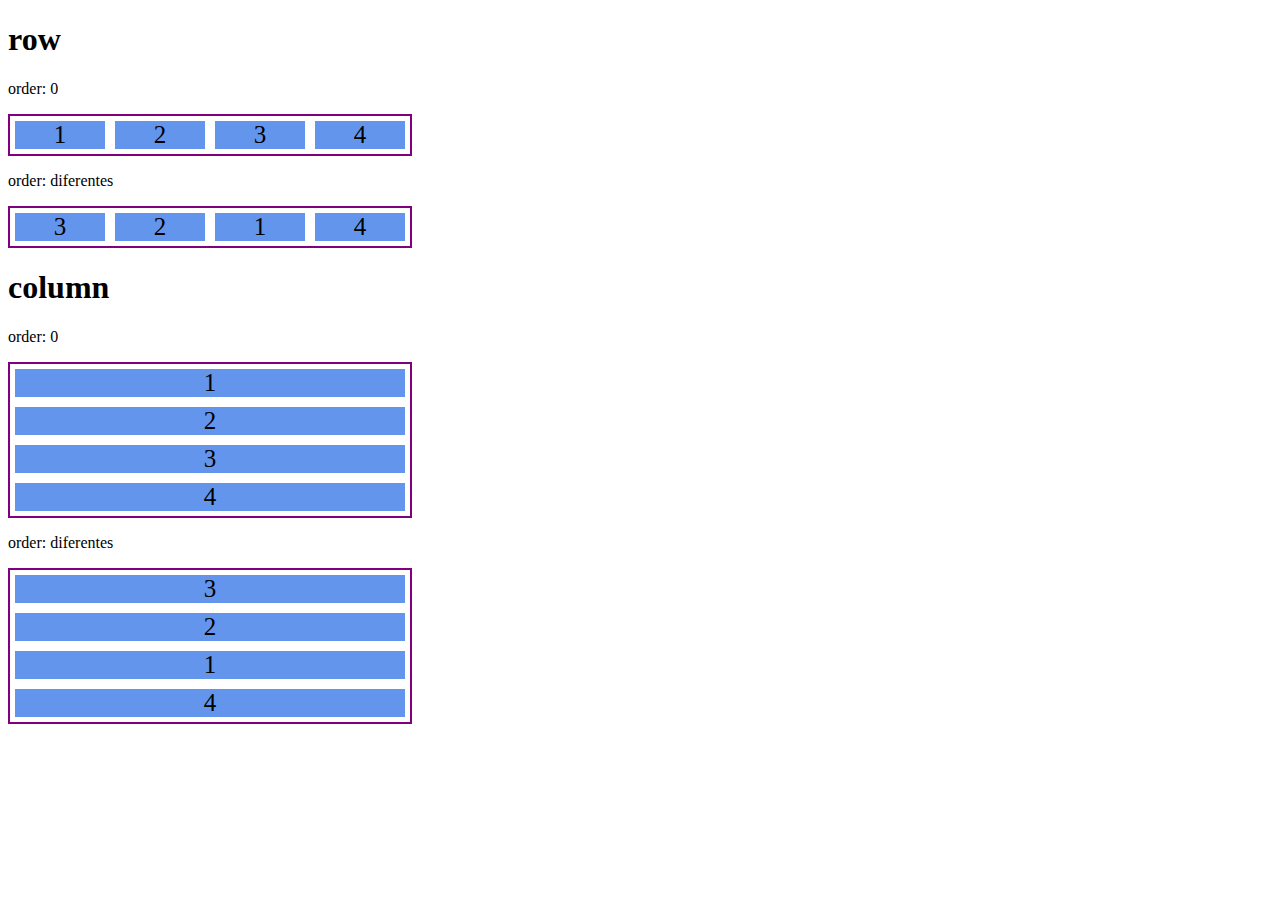
<file: Flexbox em css/order.html>
<!DOCTYPE html>
<html lang="en">
<head>
    <meta charset="UTF-8">
    <meta http-equiv="X-UA-Compatible" content="IE=edge">
    <meta name="viewport" content="width=device-width, initial-scale=1.0">
    <title>Fundamentos order</title>
    <style>
        .flex-container{
            display: flex;
            max-width: 400px;
            border: 2px solid purple;
            margin-bottom: 15px;
        }

        .item{
            flex: 1;
            background-color: cornflowerblue;
            color: black;
            text-align: center;
            font-size: 25px;
            margin: 5px;
            
        }

        .o1{
            order:1 ;
        }

        
        .o2{
            order:2 ;
        }

        .o3{
            order:3 ;
        }
        
        .direction{
            flex-direction: column;
        }
    </style>
</head>
<body>

    <h1>row</h1>
    <p>order: 0</p>
    <div class="flex-container">
        <div class="item">1</div>
        <div class="item">2</div>
        <div class="item">3</div>
        <div class="item">4</div>
    </div>

    <p>order: diferentes</p>
    <div class="flex-container">
        <div class="item o3">1</div>
        <div class="item o2">2</div>
        <div class="item o1">3</div>
        <div class="item o3">4</div>
    </div>


    <h1>column</h1>
    <p>order: 0</p>
    <div class="flex-container direction">
        <div class="item">1</div>
        <div class="item">2</div>
        <div class="item">3</div>
        <div class="item">4</div>
    </div>


    <p>order: diferentes</p>
    <div class="flex-container direction">
        <div class="item o3">1</div>
        <div class="item o2">2</div>
        <div class="item o1">3</div>
        <div class="item o3">4</div>
    </div>


</body>
</html>
</file>
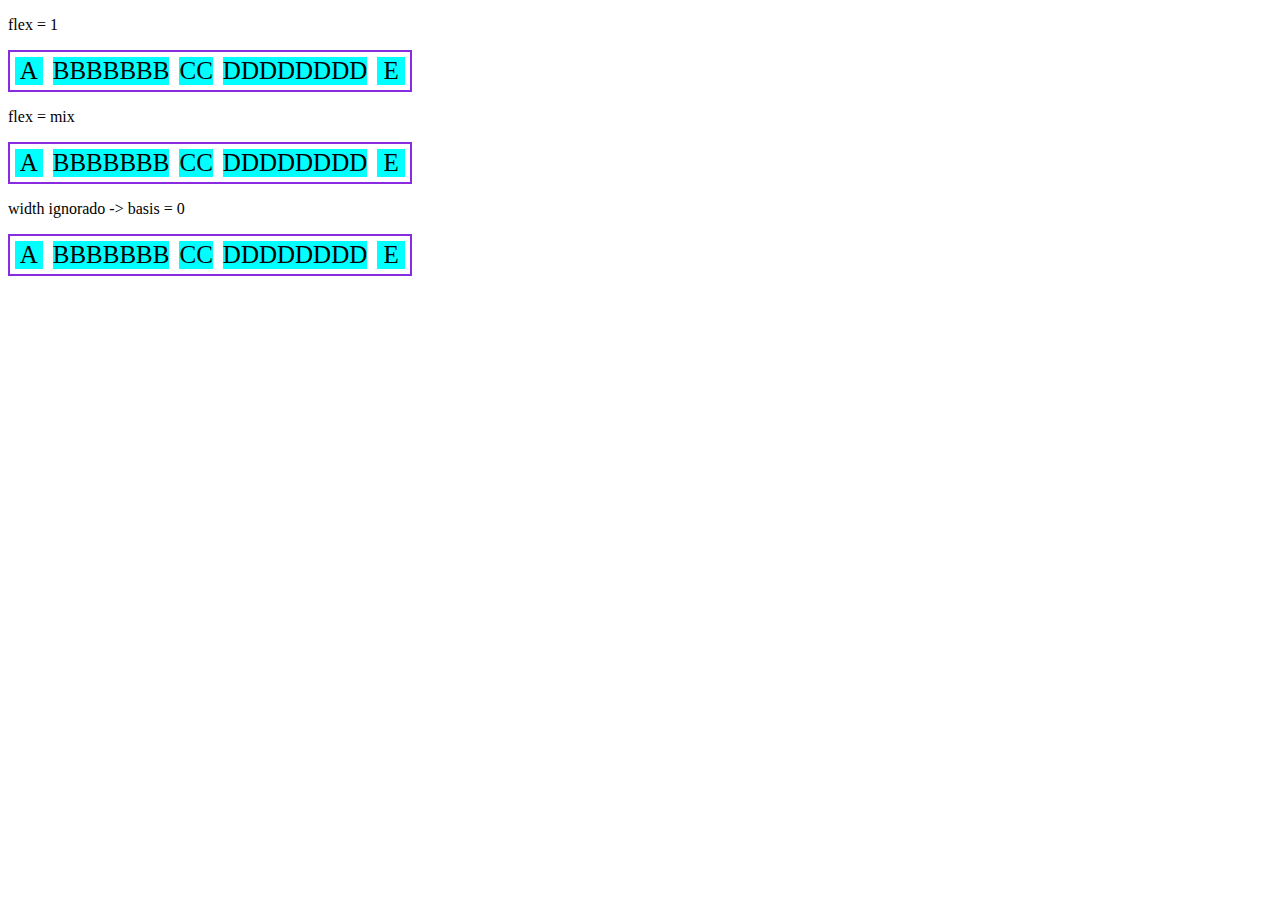
<file: Flexbox em css/pratica-com-flex.html>
<!DOCTYPE html>
<html lang="en">
<head>
    <meta charset="UTF-8">
    <meta http-equiv="X-UA-Compatible" content="IE=edge">
    <meta name="viewport" content="width=device-width, initial-scale=1.0">
    <title>Fundamentos com Flex</title>
    <style>
        .flex-container{
            display: flex;
            max-width: 400px;
            border: 2px solid blueviolet;
            margin-bottom: 10px;
        }
        
        .item{
            background-color: aqua;
            color: black;
            font-size: 25px;
            text-align: center;
            margin: 5px;
        }

        .flex-1{
            flex:1;
            /* grow = 1, shrink = 1, basis = 0*/
        }

        .largura{
            width: 200px;
            /* min-width: 250px*/
        }

        
        .flex-2{
            flex:2;
            /* grow = 2, shrink = 1, basis = 0*/
        }

    </style>
</head>
<body>
    <p>flex = 1</p>
    <div class="flex-container">
        <div class="item flex-1">A</div>
        <div class="item flex-1">BBBBBBB</div>
        <div class="item flex-1">CC</div>
        <div class="item flex-1">DDDDDDDD</div>
        <div class="item flex-1">E</div>
    </div>

    <p>flex = mix</p>
    <div class="flex-container">
        <div class="item flex-1">A</div>
        <div class="item flex-2">BBBBBBB</div>
        <div class="item flex-1">CC</div>
        <div class="item flex-2">DDDDDDDD</div>
        <div class="item flex-1">E</div>
    </div>

    <p>width ignorado -> basis = 0</p>
    <div class="flex-container">
        <div class="item flex-1 largura">A</div>
        <div class="item flex-1 largura">BBBBBBB</div>
        <div class="item flex-1 largura">CC</div>
        <div class="item flex-1 largura">DDDDDDDD</div>
        <div class="item flex-1 largura">E</div>
    </div>
</body>
</html>
</file>
<file: Flexbox em css/projeto Flexbox - Dio/src/css/style.css>
*{
    margin: 0;
    padding: 0;
    font-family: 'Open Sans', sans-serif;
}

ul{
    list-style: none;
    margin: 0;
    padding: 0;
}

ul li a{
    text-decoration: none;
}

div img{
    display: block;
    width: 100%;
}

.flex-container{
    display: flex;
    max-width: 992px;
    margin: auto;
    width: 100%;
    /*padding: 10px 15px;*/
}

header{
    background-color: #122A57 ;
    height: 100px;
    display: flex;
    align-items: center;
    color: #fff;
}

header .list-itens{
    display: flex;
    max-width: 260px;
    width: 100%;
    justify-content: space-between;
    align-items: center;
}

.list-itens li a{
    color: #fff;
}

header .menu{
    justify-content: space-between;
}

.apresentacao{
    height: 100vh;
    align-items: center;
    justify-content: space-between;
}

. .apresentacao .texto-apresentacao{
    min-height: 200px;
}

.texto-apresentacao h1{
    color: #122A57;
    font-size: 48px;
    margin: 10px;
}

.btn{
    background-color: #122A57;
    color: #fff;
    text-align: center;
    border-radius: 30px;
    width: 220px;
    display: block;
    text-decoration: none;
    height: 50px;
    line-height: 50px;
    margin-top: 10px;
    margin-bottom: 10px;
}

#quem-somos{
    flex-direction: row-reverse;
    align-items: center;
    justify-content: space-between;
}

#quem-somos h2{
    font-size: 32px;
    color: #122A57;
    display: flex;
    margin-bottom: 20px;
}

#quem-somos h2::before{
    content: "";
    height: 40px;
    width: 5px;
    margin-right: 5px;
    background-color: #122A57;
    position: relative;

}

#quem-somos p{
    margin-bottom: 10px;
    width: 90%;
}

#quem-somos img{
    min-width: 420px;
}

.container-externo{
    background: #122A57;
    width: 100%;
}

#servicos{
    flex-direction: column;
    padding-top: 50px;
    padding-bottom: 100px;
}

#servicos h2{
    color: #fff;
    font-size: 32px;
    margin-bottom: 20px;
}

.list-servicos{
    display: flex;
    justify-content: space-between;
}
.list-servicos .item-servico{
    text-align: center;
}

.item-servico a{
    white-space: 220px;
    background-color: #fff;
    border-radius: 30px;
    height: 50px;
    text-align: center;
    margin-top: 20px;
    line-height: 50px;
    padding: 5px 10px;
    color: #122A57;
    font-size: 14px;
    text-decoration: none;
    font-weight: 700;
}

.item-servico p{
    font-weight: 700;
    font-size: 18px;
    color: #fff;
    margin-top: 20px;
}

.item-servico img{
   width: 80%;
   margin: auto; 
}

#planos{
    flex-direction: column;
    width: 100vh;
    padding-top: 50px;
}

#planos h2{
    font-size: 32px;
   
}

.lista-planos{
    display: flex;
    align-items: flex-end;
    justify-content: space-between;
}

.item-plano{
    flex: 1;
    border: 3px solid #122A57;
    margin-right: 20px;
    padding: 10px;
    max-width: 240px;
}

.item-plano .btn{
    margin: auto;
    margin-bottom: 20px;
}

.item-plano h3{
    font-size: 24px;
    display: flex;
    flex-direction: column;
    text-align: center;
    margin-top: 20px;
}

.item-plano h3::after{
    content: "";
    background-color: #122A57;
    width: 100%;
    height: 3px;
    margin-top: 20px;
    margin-bottom: 10px;
}

.item-plano ul{
    padding: 10px 20px;
    display: flex;
    flex-direction: column;
    margin-bottom: 10px;
}

.item-plano ul li{
    display: flex;
    flex-wrap: nowrap;
    align-items: center;
}

.item-plano ul li::before{
    content: "";
    width: 10px;
    height: 10px;
    background-color: #122A57;
    margin-right: 5px;
}

footer{
    background-color: #122A57;
    height: 70px;
    display: flex;
    align-items: center;
    margin-top: 100px;
}

footer .footer{
    justify-content: space-between;
    color: #fff;
}

/* mobile */

@media(max-width: 992px){
   
    .flex-container{
        flex-direction: column;
    }

    .apresentacao{
        flex-direction: column-reverse;
    }
   
    .apresentacao .texto-apresentacao{
        width: 100%;
    }

    #quem-somos{
        flex-direction: column-reverse;
    }

    #quem-somos img{
        min-width: 320px;
        margin: auto;
    }

    .list-servicos{
        flex-direction: column;
    }

    .item-servico img{
        width: 50%;
        margin: auto;
    }

    .lista-planos{
        flex-direction: column;
        align-items: flex-start;
        margin-bottom: 20px;
    }

    .lista-planos .item-plano{
        max-width: 90%;
        margin: auto;
        width: 100%;
        margin-bottom: 20px;
    }
}
</file>
